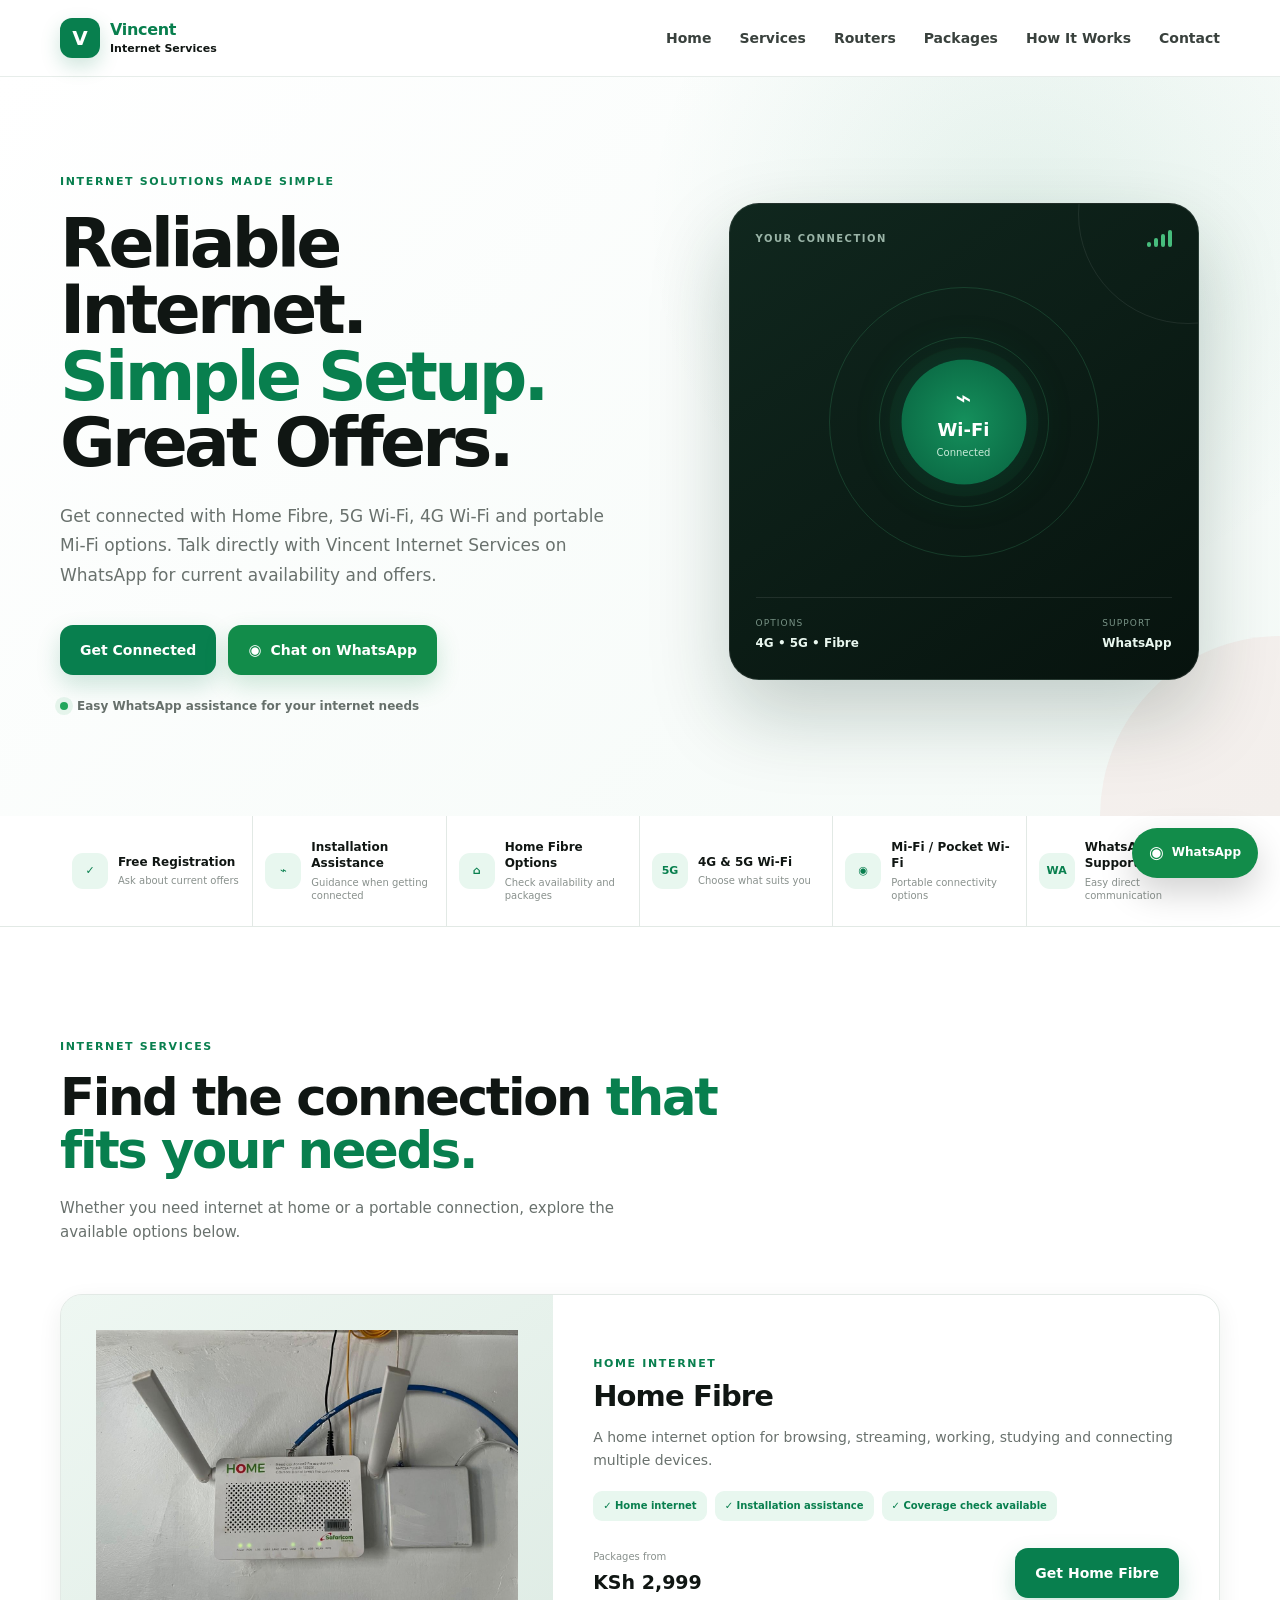
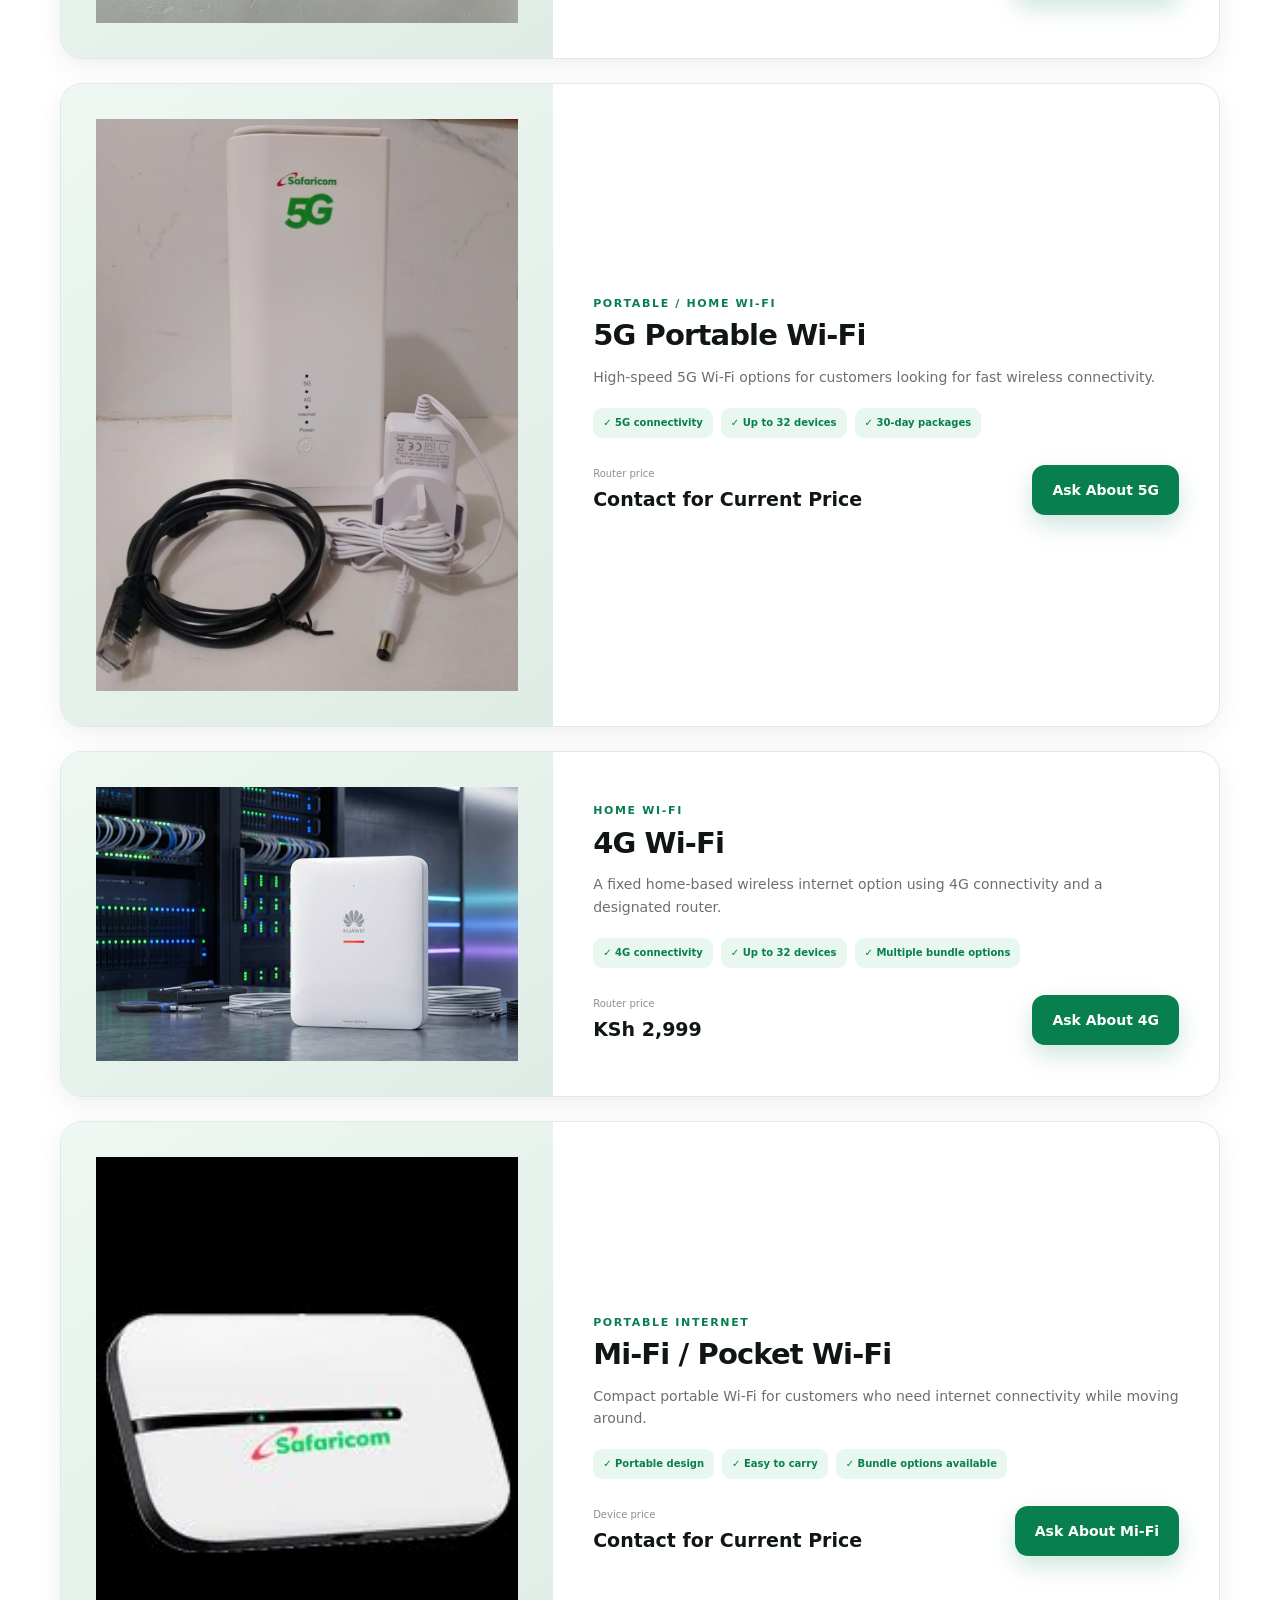
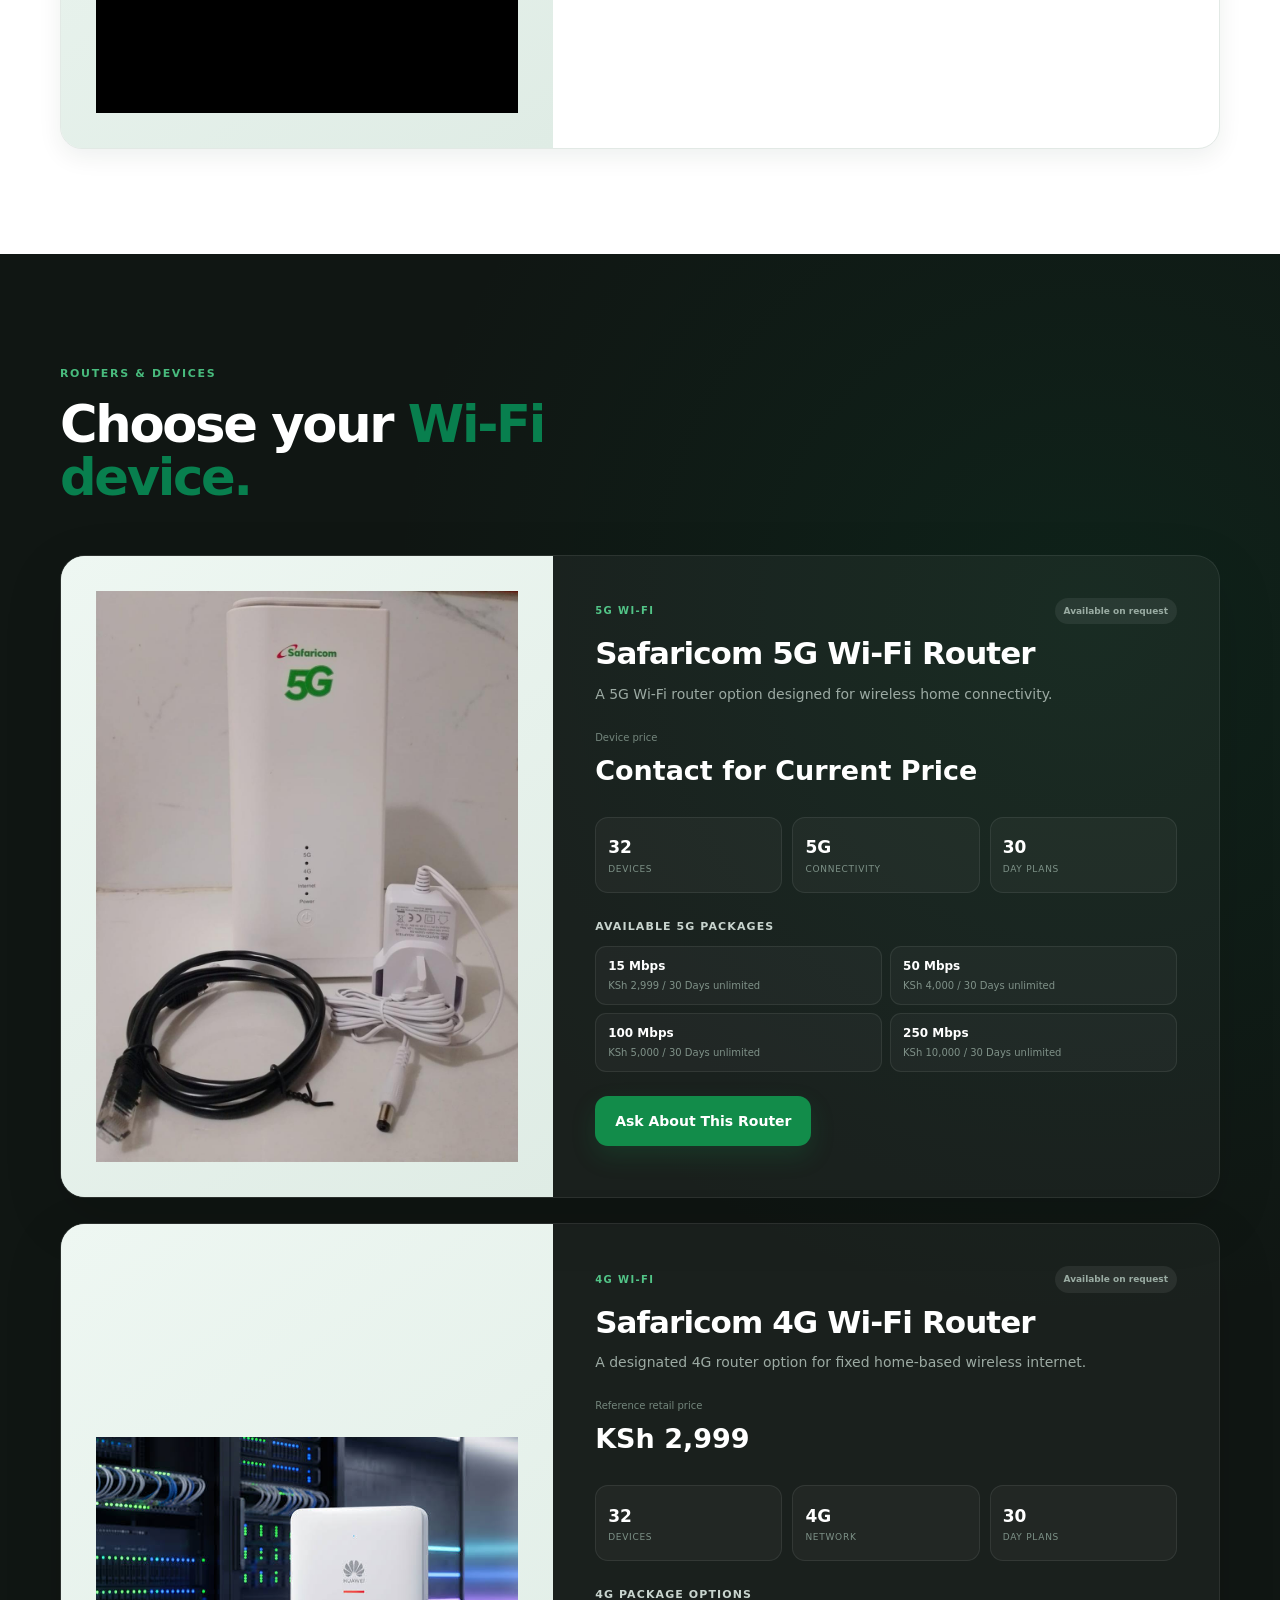
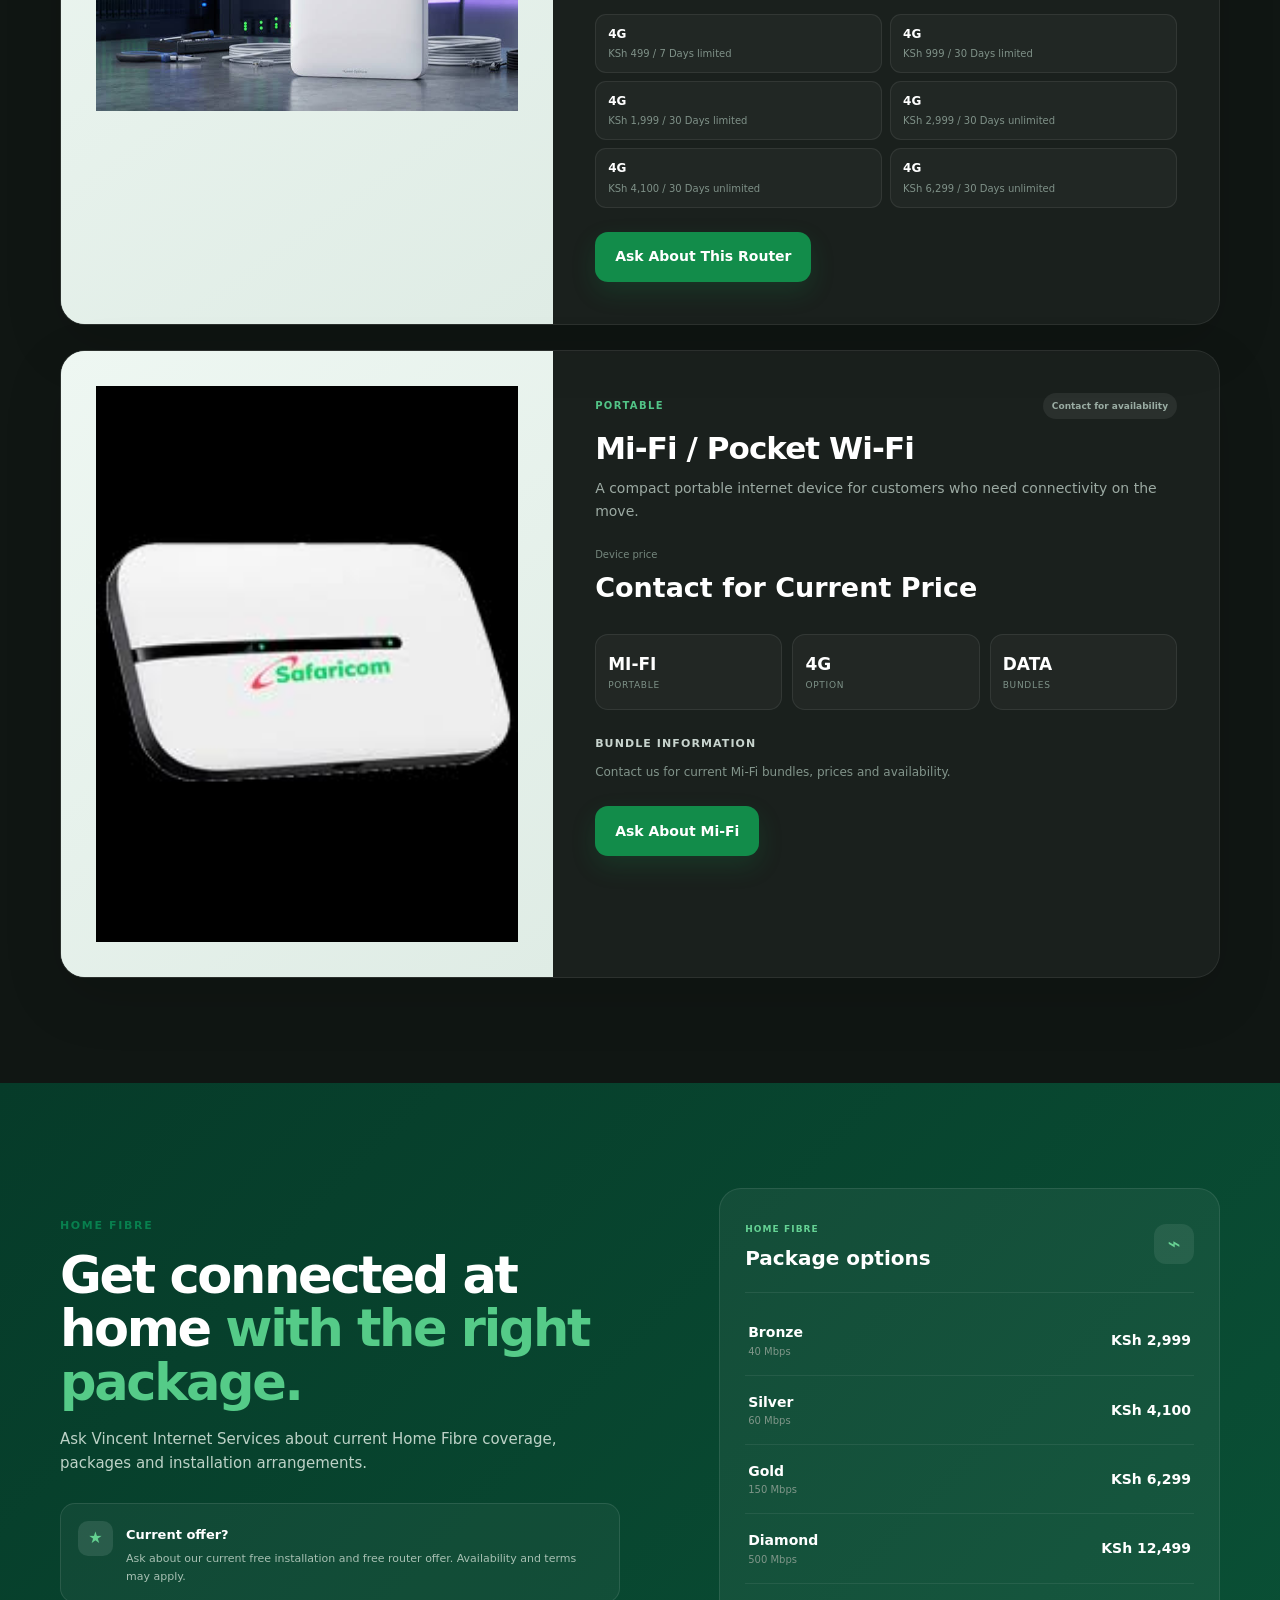
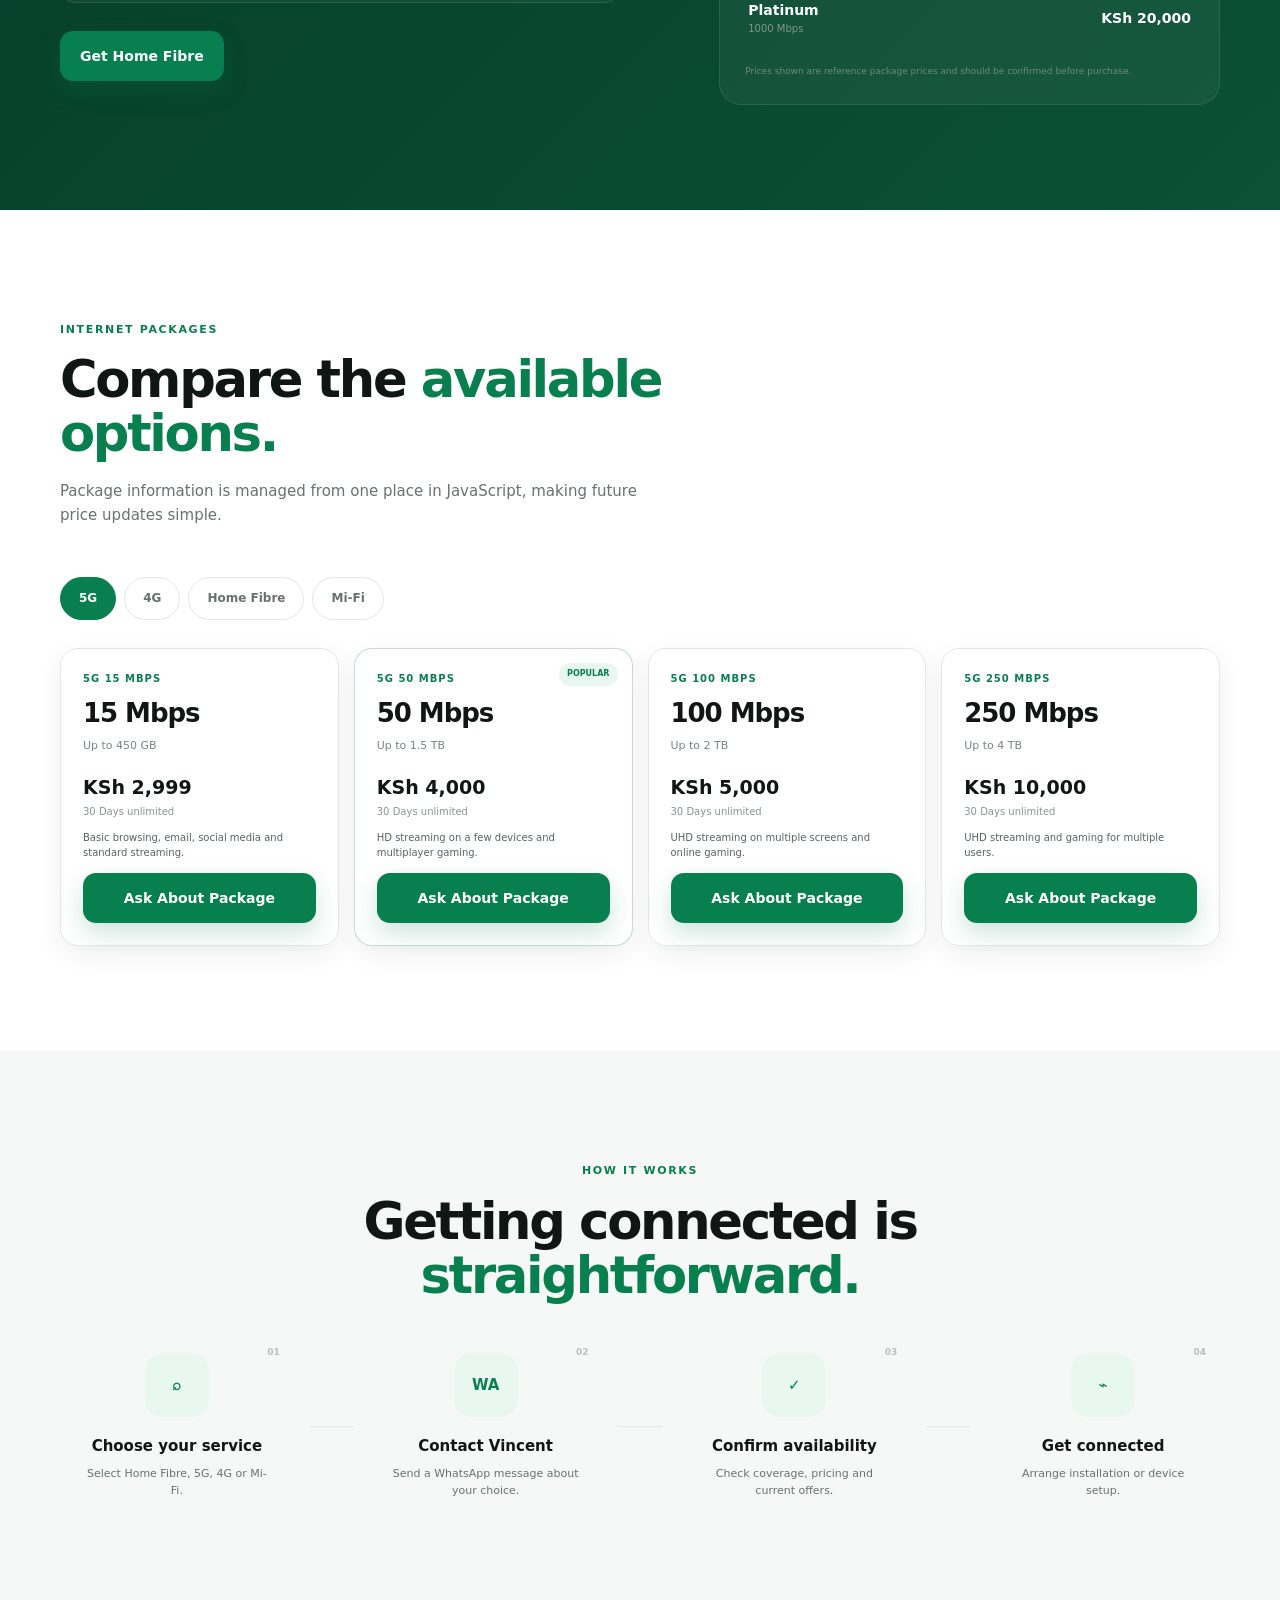
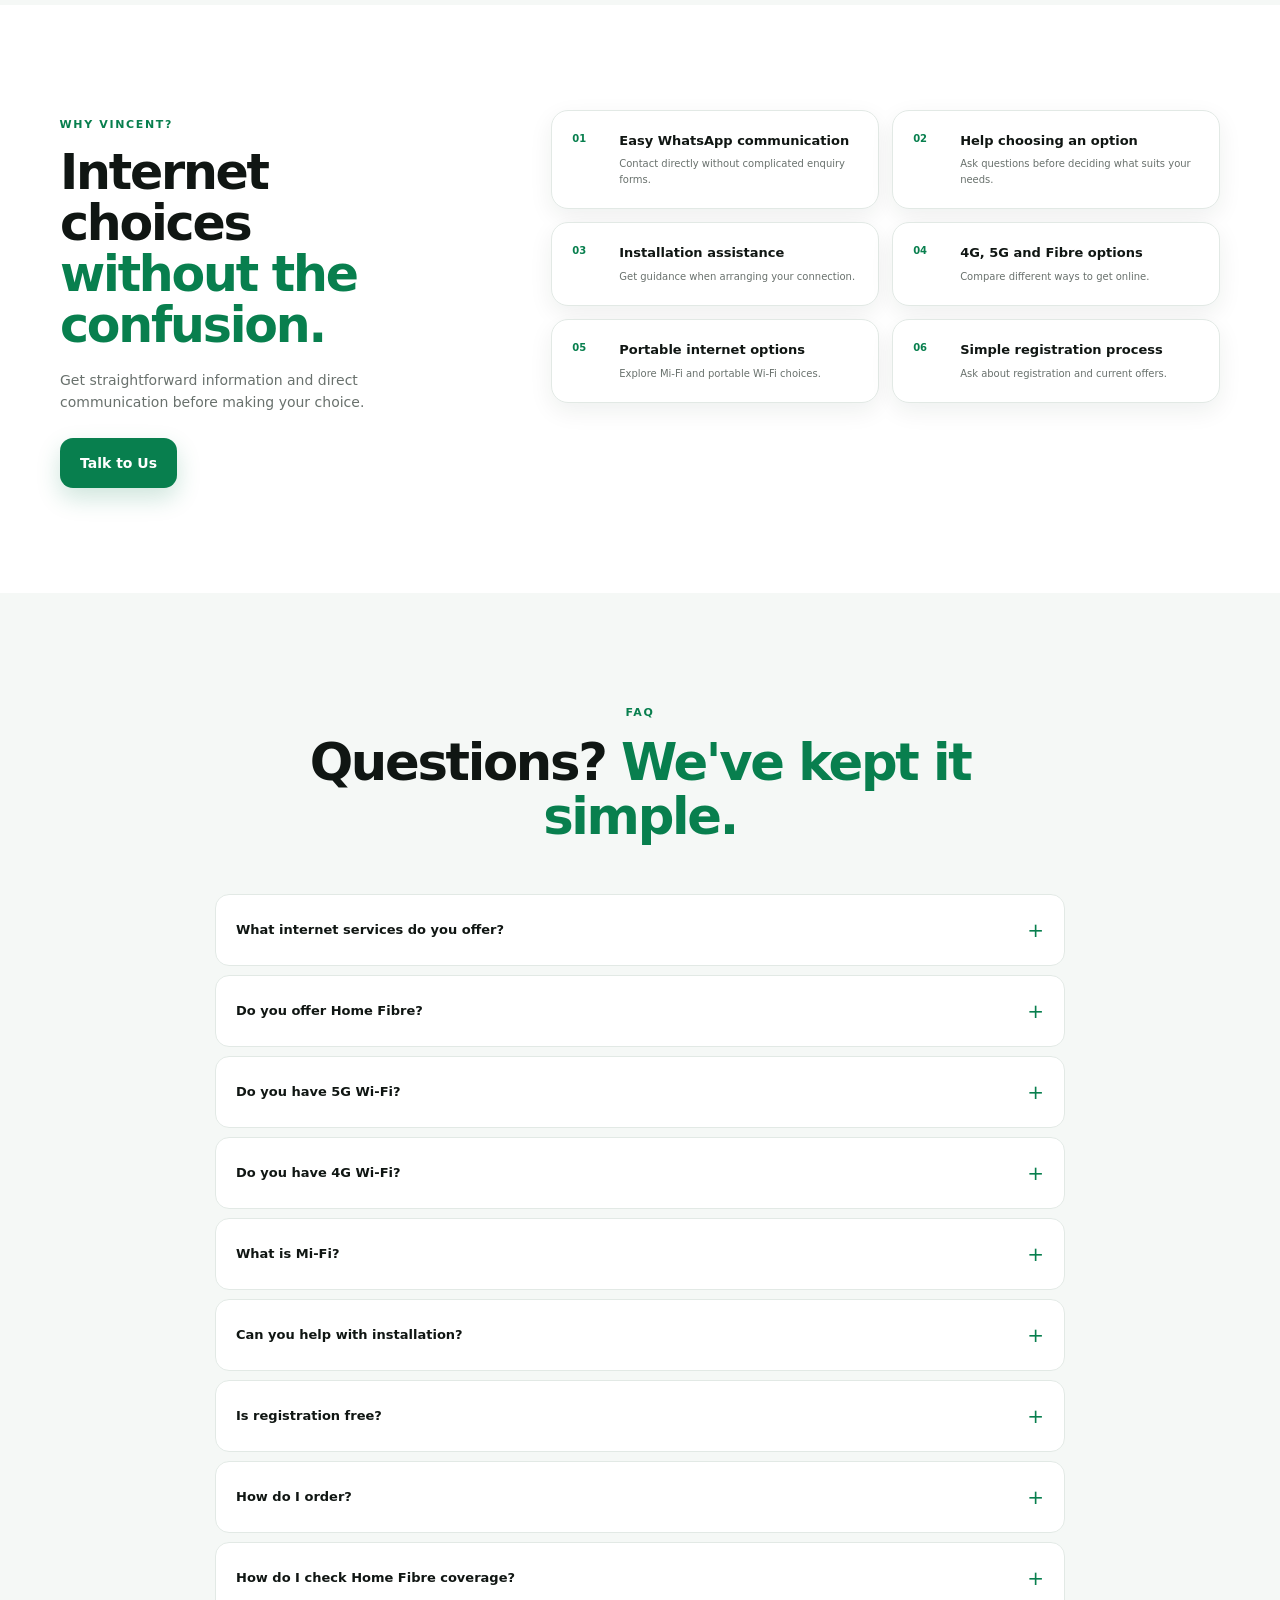
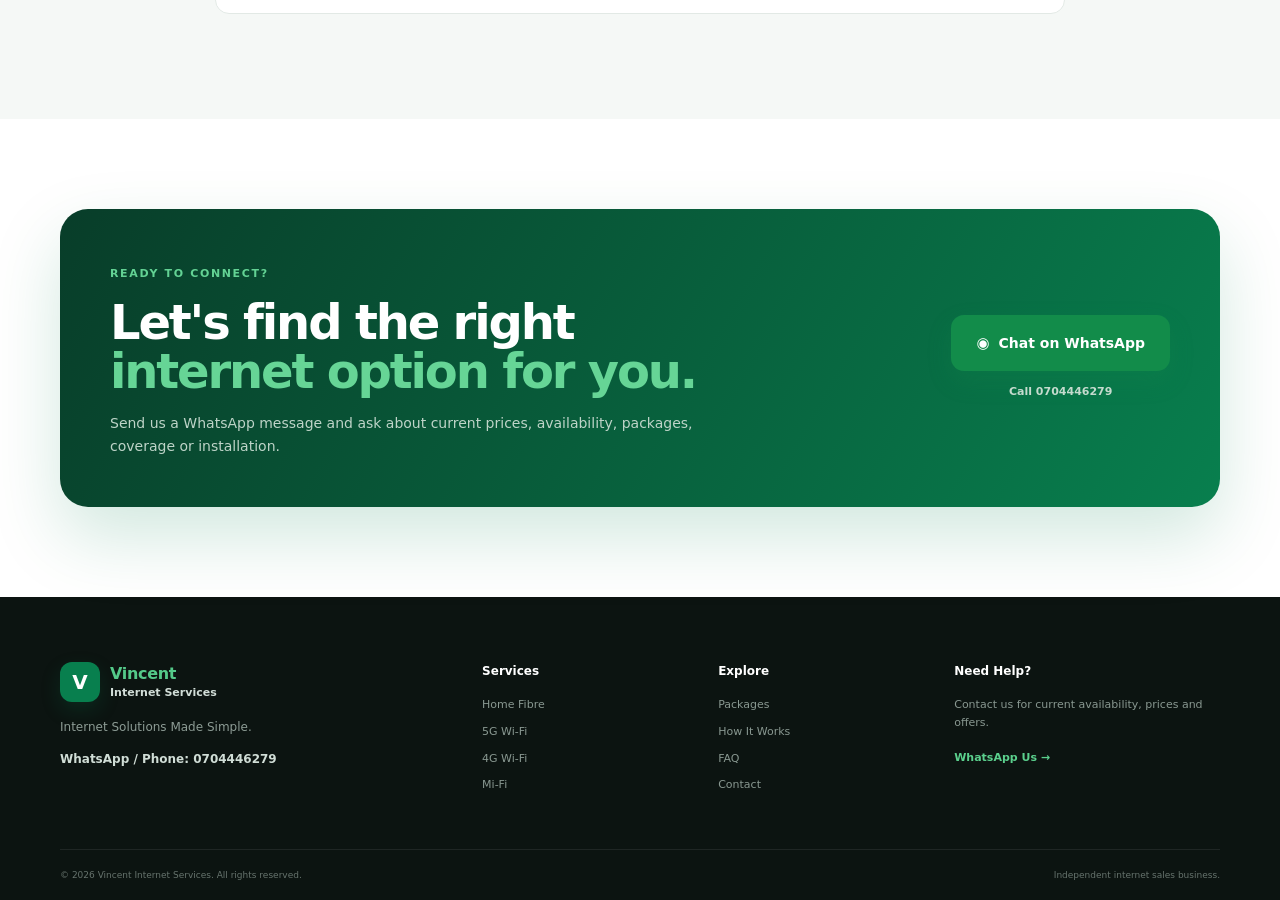
<file: index.html>
<!DOCTYPE html>
<html lang="en">
<head>
    <meta charset="UTF-8">

    <meta
        name="viewport"
        content="width=device-width, initial-scale=1.0"
    >

    <meta
        name="description"
        content="Vincent Internet Services provides Home Fibre, 4G Wi-Fi, 5G Wi-Fi and Mi-Fi internet solutions with convenient WhatsApp support."
    >

    <meta
        name="theme-color"
        content="#087f4e"
    >

    <meta
        property="og:title"
        content="Vincent Internet Services | Home Fibre, 4G & 5G Wi-Fi Kenya"
    >

    <meta
        property="og:description"
        content="Explore Home Fibre, 4G Wi-Fi, 5G Wi-Fi and Mi-Fi options from Vincent Internet Services."
    >

    <meta
        property="og:type"
        content="website"
    >

    <!-- Replace this placeholder when the website has its own public image URL -->
    <meta
        property="og:image"
        content="images/social-preview.jpg"
    >

    <title>
        Vincent Internet Services | Home Fibre, 4G & 5G Wi-Fi Kenya
    </title>

    <link rel="stylesheet" href="style.css">
</head>

<body>

    <!-- =========================
         HEADER
    ========================== -->
    <header class="site-header" id="home">

        <div class="container nav-container">

            <a href="#home" class="brand" aria-label="Vincent Internet Services home">
                <span class="brand-mark">V</span>

                <span class="brand-text">
                    <strong>Vincent</strong>
                    <small>Internet Services</small>
                </span>
            </a>

            <button
                class="menu-toggle"
                id="menuToggle"
                type="button"
                aria-label="Open navigation menu"
                aria-expanded="false"
                aria-controls="mainNavigation"
            >
                <span></span>
                <span></span>
                <span></span>
            </button>

            <nav
                class="main-navigation"
                id="mainNavigation"
                aria-label="Main navigation"
            >
                <a href="#home">Home</a>
                <a href="#services">Services</a>
                <a href="#routers">Routers</a>
                <a href="#packages">Packages</a>
                <a href="#how-it-works">How It Works</a>
                <a href="#contact">Contact</a>
            </nav>

        </div>

    </header>


    <main>

        <!-- =========================
             HERO
        ========================== -->
        <section class="hero">

            <div class="container hero-grid">

                <div class="hero-content reveal">

                    <div class="eyebrow">
                        INTERNET SOLUTIONS MADE SIMPLE
                    </div>

                    <h1>
                        Reliable Internet.
                        <span>Simple Setup.</span>
                        Great Offers.
                    </h1>

                    <p class="hero-description">
                        Get connected with Home Fibre, 5G Wi-Fi,
                        4G Wi-Fi and portable Mi-Fi options.
                        Talk directly with Vincent Internet Services
                        on WhatsApp for current availability and offers.
                    </p>

                    <div class="hero-actions">

                        <a
                            href="#services"
                            class="btn btn-primary"
                        >
                            Get Connected
                        </a>

                        <a
                            href="#"
                            class="btn btn-whatsapp js-whatsapp"
                            data-message="Hello Vincent Internet Services, I would like to know more about your internet services."
                        >
                            <span class="wa-icon">◉</span>
                            Chat on WhatsApp
                        </a>

                    </div>

                    <div class="hero-note">
                        <span class="status-dot"></span>
                        Easy WhatsApp assistance for your internet needs
                    </div>

                </div>


                <div class="hero-visual reveal">

                    <div class="hero-card">

                        <div class="hero-card-top">
                            <span>YOUR CONNECTION</span>

                            <span class="signal-bars">
                                <i></i>
                                <i></i>
                                <i></i>
                                <i></i>
                            </span>
                        </div>

                        <div class="connection-orbit">

                            <div class="orbit orbit-one"></div>
                            <div class="orbit orbit-two"></div>

                            <div class="connection-core">
                                <span class="core-icon">⌁</span>
                                <strong>Wi-Fi</strong>
                                <small>Connected</small>
                            </div>

                        </div>

                        <div class="hero-card-bottom">

                            <div>
                                <small>OPTIONS</small>
                                <strong>4G • 5G • Fibre</strong>
                            </div>

                            <div>
                                <small>SUPPORT</small>
                                <strong>WhatsApp</strong>
                            </div>

                        </div>

                    </div>

                </div>

            </div>

        </section>


        <!-- =========================
             QUICK BENEFITS
        ========================== -->
        <section class="benefits">

            <div class="container benefits-grid">

                <div class="benefit-item reveal">
                    <span class="benefit-icon">✓</span>
                    <div>
                        <strong>Free Registration</strong>
                        <span>Ask about current offers</span>
                    </div>
                </div>

                <div class="benefit-item reveal">
                    <span class="benefit-icon">⌁</span>
                    <div>
                        <strong>Installation Assistance</strong>
                        <span>Guidance when getting connected</span>
                    </div>
                </div>

                <div class="benefit-item reveal">
                    <span class="benefit-icon">⌂</span>
                    <div>
                        <strong>Home Fibre Options</strong>
                        <span>Check availability and packages</span>
                    </div>
                </div>

                <div class="benefit-item reveal">
                    <span class="benefit-icon">5G</span>
                    <div>
                        <strong>4G & 5G Wi-Fi</strong>
                        <span>Choose what suits you</span>
                    </div>
                </div>

                <div class="benefit-item reveal">
                    <span class="benefit-icon">◉</span>
                    <div>
                        <strong>Mi-Fi / Pocket Wi-Fi</strong>
                        <span>Portable connectivity options</span>
                    </div>
                </div>

                <div class="benefit-item reveal">
                    <span class="benefit-icon">WA</span>
                    <div>
                        <strong>WhatsApp Support</strong>
                        <span>Easy direct communication</span>
                    </div>
                </div>

            </div>

        </section>


        <!-- =========================
             SERVICES
        ========================== -->
        <section class="section" id="services">

            <div class="container">

                <div class="section-heading reveal">

                    <span class="section-label">
                        INTERNET SERVICES
                    </span>

                    <h2>
                        Find the connection
                        <span>that fits your needs.</span>
                    </h2>

                    <p>
                        Whether you need internet at home or a portable
                        connection, explore the available options below.
                    </p>

                </div>


                <div class="service-list">

                    <!-- HOME FIBRE -->
                    <article class="service-card reveal">

                        <div class="service-image">

                            <img
                                src="images/home-fibre.jpg"
                                alt="Home Fibre internet service"
                                loading="lazy"
                                class="product-image"
                            >

                            <div class="image-fallback">
                                <span>HOME</span>
                                <strong>FIBRE</strong>
                            </div>

                        </div>

                        <div class="service-content">

                            <span class="card-label">
                                HOME INTERNET
                            </span>

                            <h3>Home Fibre</h3>

                            <p>
                                A home internet option for browsing,
                                streaming, working, studying and connecting
                                multiple devices.
                            </p>

                            <div class="feature-list">
                                <span>✓ Home internet</span>
                                <span>✓ Installation assistance</span>
                                <span>✓ Coverage check available</span>
                            </div>

                            <div class="service-bottom">

                                <div class="price-text">
                                    <small>Packages from</small>
                                    <strong>KSh 2,999</strong>
                                </div>

                                <a
                                    href="#"
                                    class="btn btn-primary js-whatsapp"
                                    data-message="Hello Vincent Internet Services, I would like to get Home Fibre. Please help me check coverage, available packages and installation."
                                >
                                    Get Home Fibre
                                </a>

                            </div>

                        </div>

                    </article>


                    <!-- 5G -->
                    <article class="service-card reveal">

                        <div class="service-image">

                            <img
                                src="images/5g-router.jpg"
                                alt="5G Wi-Fi router"
                                loading="lazy"
                                class="product-image"
                            >

                            <div class="image-fallback">
                                <span>5G</span>
                                <strong>WI-FI</strong>
                            </div>

                        </div>

                        <div class="service-content">

                            <span class="card-label">
                                PORTABLE / HOME WI-FI
                            </span>

                            <h3>5G Portable Wi-Fi</h3>

                            <p>
                                High-speed 5G Wi-Fi options for customers
                                looking for fast wireless connectivity.
                            </p>

                            <div class="feature-list">
                                <span>✓ 5G connectivity</span>
                                <span>✓ Up to 32 devices</span>
                                <span>✓ 30-day packages</span>
                            </div>

                            <div class="service-bottom">

                                <div class="price-text">
                                    <small>Router price</small>
                                    <strong data-product-price="router-5g">
                                        Contact
                                    </strong>
                                </div>

                                <a
                                    href="#"
                                    class="btn btn-primary js-whatsapp"
                                    data-message="Hello Vincent Internet Services, I am interested in the 5G Portable Wi-Fi Router. Please send me the current price, available packages and installation/setup information."
                                >
                                    Ask About 5G
                                </a>

                            </div>

                        </div>

                    </article>


                    <!-- 4G -->
                    <article class="service-card reveal">

                        <div class="service-image">

                            <img
                                src="images/4g-router.jpg"
                                alt="4G Wi-Fi router"
                                loading="lazy"
                                class="product-image"
                            >

                            <div class="image-fallback">
                                <span>4G</span>
                                <strong>WI-FI</strong>
                            </div>

                        </div>

                        <div class="service-content">

                            <span class="card-label">
                                HOME WI-FI
                            </span>

                            <h3>4G Wi-Fi</h3>

                            <p>
                                A fixed home-based wireless internet option
                                using 4G connectivity and a designated router.
                            </p>

                            <div class="feature-list">
                                <span>✓ 4G connectivity</span>
                                <span>✓ Up to 32 devices</span>
                                <span>✓ Multiple bundle options</span>
                            </div>

                            <div class="service-bottom">

                                <div class="price-text">
                                    <small>Router price</small>
                                    <strong data-product-price="router-4g">
                                        KSh 2,999
                                    </strong>
                                </div>

                                <a
                                    href="#"
                                    class="btn btn-primary js-whatsapp"
                                    data-message="Hello Vincent Internet Services, I am interested in the 4G Wi-Fi Router. Please send me the current price and available internet packages."
                                >
                                    Ask About 4G
                                </a>

                            </div>

                        </div>

                    </article>


                    <!-- MIFI -->
                    <article class="service-card reveal">

                        <div class="service-image">

                            <img
                                src="images/mifi.jpg"
                                alt="Mi-Fi pocket Wi-Fi device"
                                loading="lazy"
                                class="product-image"
                            >

                            <div class="image-fallback">
                                <span>MI-FI</span>
                                <strong>POCKET</strong>
                            </div>

                        </div>

                        <div class="service-content">

                            <span class="card-label">
                                PORTABLE INTERNET
                            </span>

                            <h3>Mi-Fi / Pocket Wi-Fi</h3>

                            <p>
                                Compact portable Wi-Fi for customers who need
                                internet connectivity while moving around.
                            </p>

                            <div class="feature-list">
                                <span>✓ Portable design</span>
                                <span>✓ Easy to carry</span>
                                <span>✓ Bundle options available</span>
                            </div>

                            <div class="service-bottom">

                                <div class="price-text">
                                    <small>Device price</small>
                                    <strong data-product-price="mifi">
                                        Contact for Current Price
                                    </strong>
                                </div>

                                <a
                                    href="#"
                                    class="btn btn-primary js-whatsapp"
                                    data-message="Hello Vincent Internet Services, I am interested in a Mi-Fi / Pocket Wi-Fi. Please send me the current price and available bundles."
                                >
                                    Ask About Mi-Fi
                                </a>

                            </div>

                        </div>

                    </article>

                </div>

            </div>

        </section>


        <!-- =========================
             ROUTERS
        ========================== -->
        <section class="section section-dark" id="routers">

            <div class="container">

                <div class="section-heading light reveal">

                    <span class="section-label">
                        ROUTERS & DEVICES
                    </span>

                    <h2>
                        Choose your
                        <span>Wi-Fi device.</span>
                    </h2>

                </div>


                <div class="product-stack">

                    <!-- 5G ROUTER -->
                    <article class="product-card reveal">

                        <div class="product-photo">

                            <img
                                src="images/5g-router.jpg"
                                alt="Safaricom 5G Wi-Fi Router"
                                loading="lazy"
                                class="product-image"
                            >

                            <div class="image-fallback">
                                <span>5G</span>
                                <strong>ROUTER</strong>
                            </div>

                        </div>

                        <div class="product-details">

                            <div class="product-header">

                                <span class="product-tag">
                                    5G WI-FI
                                </span>

                                <span class="availability">
                                    Available on request
                                </span>

                            </div>

                            <h3>Safaricom 5G Wi-Fi Router</h3>

                            <p>
                                A 5G Wi-Fi router option designed for
                                wireless home connectivity.
                            </p>

                            <div class="product-price">

                                <small>Device price</small>

                                <strong data-product-price="router-5g">
                                    Contact for Current Price
                                </strong>

                            </div>

                            <div class="product-features">

                                <div>
                                    <span>32</span>
                                    <small>devices</small>
                                </div>

                                <div>
                                    <span>5G</span>
                                    <small>connectivity</small>
                                </div>

                                <div>
                                    <span>30</span>
                                    <small>day plans</small>
                                </div>

                            </div>

                            <div class="product-plans">

                                <h4>Available 5G packages</h4>

                                <div id="router5gPlans" class="mini-plans">
                                    <!-- Generated by JavaScript -->
                                </div>

                            </div>

                            <a
                                href="#"
                                class="btn btn-whatsapp js-whatsapp"
                                data-message="Hello Vincent Internet Services, I am interested in the 5G Portable Wi-Fi Router. Please send me the current price, available packages and installation/setup information."
                            >
                                Ask About This Router
                            </a>

                        </div>

                    </article>


                    <!-- 4G ROUTER -->
                    <article class="product-card reveal">

                        <div class="product-photo">

                            <img
                                src="images/4g-router.jpg"
                                alt="Safaricom 4G Wi-Fi Router"
                                loading="lazy"
                                class="product-image"
                            >

                            <div class="image-fallback">
                                <span>4G</span>
                                <strong>ROUTER</strong>
                            </div>

                        </div>

                        <div class="product-details">

                            <div class="product-header">

                                <span class="product-tag">
                                    4G WI-FI
                                </span>

                                <span class="availability">
                                    Available on request
                                </span>

                            </div>

                            <h3>Safaricom 4G Wi-Fi Router</h3>

                            <p>
                                A designated 4G router option for fixed
                                home-based wireless internet.
                            </p>

                            <div class="product-price">

                                <small>Reference retail price</small>

                                <strong data-product-price="router-4g">
                                    KSh 2,999
                                </strong>

                            </div>

                            <div class="product-features">

                                <div>
                                    <span>32</span>
                                    <small>devices</small>
                                </div>

                                <div>
                                    <span>4G</span>
                                    <small>network</small>
                                </div>

                                <div>
                                    <span>30</span>
                                    <small>day plans</small>
                                </div>

                            </div>

                            <div class="product-plans">

                                <h4>4G package options</h4>

                                <div id="router4gPlans" class="mini-plans">
                                    <!-- Generated by JavaScript -->
                                </div>

                            </div>

                            <a
                                href="#"
                                class="btn btn-whatsapp js-whatsapp"
                                data-message="Hello Vincent Internet Services, I am interested in the 4G Wi-Fi Router. Please send me the current price and available internet packages."
                            >
                                Ask About This Router
                            </a>

                        </div>

                    </article>


                    <!-- MIFI -->
                    <article class="product-card reveal">

                        <div class="product-photo">

                            <img
                                src="images/mifi.jpg"
                                alt="Mi-Fi Pocket Wi-Fi device"
                                loading="lazy"
                                class="product-image"
                            >

                            <div class="image-fallback">
                                <span>MI-FI</span>
                                <strong>DEVICE</strong>
                            </div>

                        </div>

                        <div class="product-details">

                            <div class="product-header">

                                <span class="product-tag">
                                    PORTABLE
                                </span>

                                <span class="availability">
                                    Contact for availability
                                </span>

                            </div>

                            <h3>Mi-Fi / Pocket Wi-Fi</h3>

                            <p>
                                A compact portable internet device for
                                customers who need connectivity on the move.
                            </p>

                            <div class="product-price">

                                <small>Device price</small>

                                <strong data-product-price="mifi">
                                    Contact for Current Price
                                </strong>

                            </div>

                            <div class="product-features">

                                <div>
                                    <span>MI-FI</span>
                                    <small>portable</small>
                                </div>

                                <div>
                                    <span>4G</span>
                                    <small>option</small>
                                </div>

                                <div>
                                    <span>DATA</span>
                                    <small>bundles</small>
                                </div>

                            </div>

                            <div class="product-plans">

                                <h4>Bundle information</h4>

                                <p class="contact-price">
                                    Contact us for current Mi-Fi bundles,
                                    prices and availability.
                                </p>

                            </div>

                            <a
                                href="#"
                                class="btn btn-whatsapp js-whatsapp"
                                data-message="Hello Vincent Internet Services, I am interested in a Mi-Fi / Pocket Wi-Fi. Please send me the current price and available bundles."
                            >
                                Ask About Mi-Fi
                            </a>

                        </div>

                    </article>

                </div>

            </div>

        </section>


        <!-- =========================
             HOME FIBRE OFFER
        ========================== -->
        <section class="fibre-offer">

            <div class="container fibre-grid">

                <div class="fibre-copy reveal">

                    <span class="section-label">
                        HOME FIBRE
                    </span>

                    <h2>
                        Get connected at home
                        <span>with the right package.</span>
                    </h2>

                    <p>
                        Ask Vincent Internet Services about current
                        Home Fibre coverage, packages and installation
                        arrangements.
                    </p>

                    <div class="offer-box">

                        <span class="offer-icon">★</span>

                        <div>
                            <strong>
                                Current offer?
                            </strong>

                            <p>
                                Ask about our current free installation
                                and free router offer. Availability and
                                terms may apply.
                            </p>
                        </div>

                    </div>

                    <a
                        href="#"
                        class="btn btn-primary js-whatsapp"
                        data-message="Hello Vincent Internet Services, I would like to get Home Fibre. Please help me check coverage, available packages and installation."
                    >
                        Get Home Fibre
                    </a>

                </div>


                <div class="fibre-card reveal">

                    <div class="fibre-card-header">

                        <div>
                            <small>HOME FIBRE</small>
                            <h3>Package options</h3>
                        </div>

                        <span class="wifi-symbol">⌁</span>

                    </div>

                    <div id="fibrePlans" class="fibre-plans">
                        <!-- Generated by JavaScript -->
                    </div>

                    <p class="small-disclaimer">
                        Prices shown are reference package prices and
                        should be confirmed before purchase.
                    </p>

                </div>

            </div>

        </section>


        <!-- =========================
             PACKAGES
        ========================== -->
        <section class="section" id="packages">

            <div class="container">

                <div class="section-heading reveal">

                    <span class="section-label">
                        INTERNET PACKAGES
                    </span>

                    <h2>
                        Compare the
                        <span>available options.</span>
                    </h2>

                    <p>
                        Package information is managed from one place
                        in JavaScript, making future price updates simple.
                    </p>

                </div>


                <div class="package-tabs reveal">

                    <button
                        type="button"
                        class="package-tab active"
                        data-package-tab="5g"
                    >
                        5G
                    </button>

                    <button
                        type="button"
                        class="package-tab"
                        data-package-tab="4g"
                    >
                        4G
                    </button>

                    <button
                        type="button"
                        class="package-tab"
                        data-package-tab="fibre"
                    >
                        Home Fibre
                    </button>

                    <button
                        type="button"
                        class="package-tab"
                        data-package-tab="mifi"
                    >
                        Mi-Fi
                    </button>

                </div>


                <div
                    id="packageContent"
                    class="package-grid reveal"
                >
                    <!-- Generated by JavaScript -->
                </div>

            </div>

        </section>


        <!-- =========================
             HOW IT WORKS
        ========================== -->
        <section class="section section-soft" id="how-it-works">

            <div class="container">

                <div class="section-heading centered reveal">

                    <span class="section-label">
                        HOW IT WORKS
                    </span>

                    <h2>
                        Getting connected is
                        <span>straightforward.</span>
                    </h2>

                </div>


                <div class="steps">

                    <div class="step reveal">

                        <span class="step-number">01</span>

                        <div class="step-icon">⌕</div>

                        <h3>Choose your service</h3>

                        <p>
                            Select Home Fibre, 5G, 4G or Mi-Fi.
                        </p>

                    </div>


                    <div class="step-line"></div>


                    <div class="step reveal">

                        <span class="step-number">02</span>

                        <div class="step-icon">WA</div>

                        <h3>Contact Vincent</h3>

                        <p>
                            Send a WhatsApp message about your choice.
                        </p>

                    </div>


                    <div class="step-line"></div>


                    <div class="step reveal">

                        <span class="step-number">03</span>

                        <div class="step-icon">✓</div>

                        <h3>Confirm availability</h3>

                        <p>
                            Check coverage, pricing and current offers.
                        </p>

                    </div>


                    <div class="step-line"></div>


                    <div class="step reveal">

                        <span class="step-number">04</span>

                        <div class="step-icon">⌁</div>

                        <h3>Get connected</h3>

                        <p>
                            Arrange installation or device setup.
                        </p>

                    </div>

                </div>

            </div>

        </section>


        <!-- =========================
             WHY CHOOSE US
        ========================== -->
        <section class="section">

            <div class="container why-grid">

                <div class="why-intro reveal">

                    <span class="section-label">
                        WHY VINCENT?
                    </span>

                    <h2>
                        Internet choices
                        <span>without the confusion.</span>
                    </h2>

                    <p>
                        Get straightforward information and direct
                        communication before making your choice.
                    </p>

                    <a
                        href="#"
                        class="btn btn-primary js-whatsapp"
                        data-message="Hello Vincent Internet Services, I would like to know more about your internet services."
                    >
                        Talk to Us
                    </a>

                </div>


                <div class="why-list">

                    <div class="why-item reveal">
                        <span>01</span>
                        <div>
                            <h3>Easy WhatsApp communication</h3>
                            <p>
                                Contact directly without complicated
                                enquiry forms.
                            </p>
                        </div>
                    </div>

                    <div class="why-item reveal">
                        <span>02</span>
                        <div>
                            <h3>Help choosing an option</h3>
                            <p>
                                Ask questions before deciding what suits
                                your needs.
                            </p>
                        </div>
                    </div>

                    <div class="why-item reveal">
                        <span>03</span>
                        <div>
                            <h3>Installation assistance</h3>
                            <p>
                                Get guidance when arranging your connection.
                            </p>
                        </div>
                    </div>

                    <div class="why-item reveal">
                        <span>04</span>
                        <div>
                            <h3>4G, 5G and Fibre options</h3>
                            <p>
                                Compare different ways to get online.
                            </p>
                        </div>
                    </div>

                    <div class="why-item reveal">
                        <span>05</span>
                        <div>
                            <h3>Portable internet options</h3>
                            <p>
                                Explore Mi-Fi and portable Wi-Fi choices.
                            </p>
                        </div>
                    </div>

                    <div class="why-item reveal">
                        <span>06</span>
                        <div>
                            <h3>Simple registration process</h3>
                            <p>
                                Ask about registration and current offers.
                            </p>
                        </div>
                    </div>

                </div>

            </div>

        </section>


        <!-- =========================
             FAQ
        ========================== -->
        <section class="section section-soft" id="faq">

            <div class="container faq-container">

                <div class="section-heading centered reveal">

                    <span class="section-label">
                        FAQ
                    </span>

                    <h2>
                        Questions?
                        <span>We've kept it simple.</span>
                    </h2>

                </div>


                <div class="faq-list">

                    <article class="faq-item reveal">

                        <button
                            type="button"
                            class="faq-question"
                            aria-expanded="false"
                        >
                            <span>What internet services do you offer?</span>
                            <span class="faq-plus">+</span>
                        </button>

                        <div class="faq-answer">
                            <p>
                                We offer Home Fibre, 5G Wi-Fi, 4G Wi-Fi
                                and Mi-Fi / Pocket Wi-Fi options.
                            </p>
                        </div>

                    </article>


                    <article class="faq-item reveal">

                        <button
                            type="button"
                            class="faq-question"
                            aria-expanded="false"
                        >
                            <span>Do you offer Home Fibre?</span>
                            <span class="faq-plus">+</span>
                        </button>

                        <div class="faq-answer">
                            <p>
                                Yes. Contact us to check coverage,
                                available packages and installation options.
                            </p>
                        </div>

                    </article>


                    <article class="faq-item reveal">

                        <button
                            type="button"
                            class="faq-question"
                            aria-expanded="false"
                        >
                            <span>Do you have 5G Wi-Fi?</span>
                            <span class="faq-plus">+</span>
                        </button>

                        <div class="faq-answer">
                            <p>
                                5G Wi-Fi options are available subject
                                to current stock and service availability.
                            </p>
                        </div>

                    </article>


                    <article class="faq-item reveal">

                        <button
                            type="button"
                            class="faq-question"
                            aria-expanded="false"
                        >
                            <span>Do you have 4G Wi-Fi?</span>
                            <span class="faq-plus">+</span>
                        </button>

                        <div class="faq-answer">
                            <p>
                                Yes. Contact us for the current router
                                price and available 4G packages.
                            </p>
                        </div>

                    </article>


                    <article class="faq-item reveal">

                        <button
                            type="button"
                            class="faq-question"
                            aria-expanded="false"
                        >
                            <span>What is Mi-Fi?</span>
                            <span class="faq-plus">+</span>
                        </button>

                        <div class="faq-answer">
                            <p>
                                Mi-Fi is a compact portable Wi-Fi device
                                that provides internet connectivity while
                                you are on the move.
                            </p>
                        </div>

                    </article>


                    <article class="faq-item reveal">

                        <button
                            type="button"
                            class="faq-question"
                            aria-expanded="false"
                        >
                            <span>Can you help with installation?</span>
                            <span class="faq-plus">+</span>
                        </button>

                        <div class="faq-answer">
                            <p>
                                Yes. Contact us on WhatsApp to discuss
                                installation assistance and arrangements.
                            </p>
                        </div>

                    </article>


                    <article class="faq-item reveal">

                        <button
                            type="button"
                            class="faq-question"
                            aria-expanded="false"
                        >
                            <span>Is registration free?</span>
                            <span class="faq-plus">+</span>
                        </button>

                        <div class="faq-answer">
                            <p>
                                Free registration may apply to relevant
                                offers. Contact us to confirm the current
                                terms.
                            </p>
                        </div>

                    </article>


                    <article class="faq-item reveal">

                        <button
                            type="button"
                            class="faq-question"
                            aria-expanded="false"
                        >
                            <span>How do I order?</span>
                            <span class="faq-plus">+</span>
                        </button>

                        <div class="faq-answer">
                            <p>
                                Click any WhatsApp button on the page and
                                send the pre-written message. We will guide
                                you from there.
                            </p>
                        </div>

                    </article>


                    <article class="faq-item reveal">

                        <button
                            type="button"
                            class="faq-question"
                            aria-expanded="false"
                        >
                            <span>How do I check Home Fibre coverage?</span>
                            <span class="faq-plus">+</span>
                        </button>

                        <div class="faq-answer">
                            <p>
                                Contact us on WhatsApp with your location
                                and we will help you check the available
                                coverage and options.
                            </p>
                        </div>

                    </article>

                </div>

            </div>

        </section>


        <!-- =========================
             CONTACT CTA
        ========================== -->
        <section class="contact-section" id="contact">

            <div class="container">

                <div class="contact-card reveal">

                    <div class="contact-content">

                        <span class="section-label">
                            READY TO CONNECT?
                        </span>

                        <h2>
                            Let's find the right
                            <span>internet option for you.</span>
                        </h2>

                        <p>
                            Send us a WhatsApp message and ask about
                            current prices, availability, packages,
                            coverage or installation.
                        </p>

                    </div>


                    <div class="contact-action">

                        <a
                            href="#"
                            class="btn btn-whatsapp btn-large js-whatsapp"
                            data-message="Hello Vincent Internet Services, I would like to know more about your internet services."
                        >
                            <span class="wa-icon">◉</span>
                            Chat on WhatsApp
                        </a>

                        <a
                            href="tel:0704446279"
                            class="phone-link"
                        >
                            Call 0704446279
                        </a>

                    </div>

                </div>

            </div>

        </section>

    </main>


    <!-- =========================
         FOOTER
    ========================== -->
    <footer class="site-footer">

        <div class="container footer-grid">

            <div class="footer-brand">

                <a href="#home" class="brand footer-logo">

                    <span class="brand-mark">V</span>

                    <span class="brand-text">
                        <strong>Vincent</strong>
                        <small>Internet Services</small>
                    </span>

                </a>

                <p>
                    Internet Solutions Made Simple.
                </p>

                <a
                    href="tel:0704446279"
                    class="footer-phone"
                >
                    WhatsApp / Phone: 0704446279
                </a>

            </div>


            <div class="footer-column">

                <h3>Services</h3>

                <a href="#services">Home Fibre</a>
                <a href="#routers">5G Wi-Fi</a>
                <a href="#routers">4G Wi-Fi</a>
                <a href="#routers">Mi-Fi</a>

            </div>


            <div class="footer-column">

                <h3>Explore</h3>

                <a href="#packages">Packages</a>
                <a href="#how-it-works">How It Works</a>
                <a href="#faq">FAQ</a>
                <a href="#contact">Contact</a>

            </div>


            <div class="footer-column footer-note">

                <h3>Need Help?</h3>

                <p>
                    Contact us for current availability,
                    prices and offers.
                </p>

                <a
                    href="#"
                    class="footer-wa js-whatsapp"
                    data-message="Hello Vincent Internet Services, I would like to know more about your internet services."
                >
                    WhatsApp Us →
                </a>

            </div>

        </div>


        <div class="container footer-bottom">

            <p>
                © <span id="currentYear"></span>
                Vincent Internet Services. All rights reserved.
            </p>

            <p>
                Independent internet sales business.
            </p>

        </div>

    </footer>


    <!-- =========================
         FLOATING WHATSAPP
    ========================== -->
    <a
        href="#"
        class="floating-whatsapp js-whatsapp"
        data-message="Hello Vincent Internet Services, I would like to know more about your internet services."
        aria-label="Chat with Vincent Internet Services on WhatsApp"
    >
        <span class="floating-wa-icon">◉</span>
        <span class="floating-wa-text">WhatsApp</span>
    </a>


    <script src="script.js"></script>

</body>
</html>
</file>
<file: style.css>
/* =========================================================
   VINCENT INTERNET SERVICES
   Main stylesheet
========================================================= */


/* =========================================================
   1. RESET
========================================================= */

*,
*::before,
*::after {
    box-sizing: border-box;
    margin: 0;
    padding: 0;
}

html {
    scroll-behavior: smooth;
    scroll-padding-top: 90px;
}

body {
    font-family:
        Inter,
        ui-sans-serif,
        system-ui,
        -apple-system,
        BlinkMacSystemFont,
        "Segoe UI",
        sans-serif;

    color: #171b19;
    background: #ffffff;
    line-height: 1.6;
    overflow-x: hidden;
}

img {
    max-width: 100%;
}

a {
    color: inherit;
    text-decoration: none;
}

button,
a {
    -webkit-tap-highlight-color: transparent;
}

button {
    font: inherit;
}

.container {
    width: min(1160px, calc(100% - 40px));
    margin-inline: auto;
}


/* =========================================================
   2. VARIABLES
========================================================= */

:root {
    --green: #087f4e;
    --green-dark: #045b38;
    --green-deep: #063b29;
    --green-light: #e8f7ef;

    --red: #d93636;

    --dark: #101613;
    --dark-soft: #17201c;

    --text: #171b19;
    --muted: #69716d;

    --white: #ffffff;
    --soft: #f5f8f6;
    --border: #e2e9e5;

    --shadow:
        0 18px 50px rgba(14, 38, 27, 0.08);

    --shadow-small:
        0 8px 25px rgba(14, 38, 27, 0.07);

    --radius: 22px;
    --radius-small: 14px;

    --transition:
        220ms ease;
}


/* =========================================================
   3. ACCESSIBILITY
========================================================= */

:focus-visible {
    outline: 3px solid rgba(8, 127, 78, 0.35);
    outline-offset: 4px;
}

::selection {
    background: var(--green);
    color: white;
}


/* =========================================================
   4. HEADER
========================================================= */

.site-header {
    position: sticky;
    top: 0;
    z-index: 1000;

    background: rgba(255, 255, 255, 0.94);

    backdrop-filter: blur(18px);
    -webkit-backdrop-filter: blur(18px);

    border-bottom: 1px solid rgba(226, 233, 229, 0.8);
}

.nav-container {
    min-height: 76px;

    display: flex;
    align-items: center;
    justify-content: space-between;

    gap: 30px;
}

.brand {
    display: inline-flex;
    align-items: center;
    gap: 10px;

    flex-shrink: 0;
}

.brand-mark {
    width: 40px;
    height: 40px;

    display: grid;
    place-items: center;

    background: var(--green);
    color: white;

    border-radius: 12px;

    font-size: 20px;
    font-weight: 900;

    box-shadow:
        0 8px 20px rgba(8, 127, 78, 0.2);
}

.brand-text {
    display: flex;
    flex-direction: column;
    line-height: 1.05;
}

.brand-text strong {
    color: var(--green);
    font-size: 16px;
    letter-spacing: -0.02em;
}

.brand-text small {
    color: var(--dark);
    font-size: 11px;
    font-weight: 600;
    margin-top: 4px;
}

.main-navigation {
    display: flex;
    align-items: center;
    gap: 28px;
}

.main-navigation a {
    color: #39413d;
    font-size: 14px;
    font-weight: 650;

    transition: color var(--transition);
}

.main-navigation a:hover {
    color: var(--green);
}

.menu-toggle {
    display: none;

    width: 44px;
    height: 44px;

    border: 1px solid var(--border);
    background: white;

    border-radius: 12px;

    cursor: pointer;
}

.menu-toggle span {
    display: block;

    width: 20px;
    height: 2px;

    margin: 4px auto;

    background: var(--dark);

    transition:
        transform var(--transition),
        opacity var(--transition);
}

.menu-toggle.active span:nth-child(1) {
    transform: translateY(6px) rotate(45deg);
}

.menu-toggle.active span:nth-child(2) {
    opacity: 0;
}

.menu-toggle.active span:nth-child(3) {
    transform: translateY(-6px) rotate(-45deg);
}


/* =========================================================
   5. HERO
========================================================= */

.hero {
    position: relative;
    overflow: hidden;

    background:
        radial-gradient(
            circle at 80% 20%,
            rgba(8, 127, 78, 0.09),
            transparent 32%
        ),
        linear-gradient(
            135deg,
            #ffffff 0%,
            #f4faf7 100%
        );

    padding: 90px 0 100px;
}

.hero::before {
    content: "";

    position: absolute;

    width: 360px;
    height: 360px;

    right: -180px;
    bottom: -180px;

    border-radius: 50%;

    background: rgba(217, 54, 54, 0.05);
}

.hero-grid {
    display: grid;
    grid-template-columns: 1.05fr 0.95fr;

    align-items: center;

    gap: 80px;
}

.eyebrow,
.section-label,
.card-label {
    display: inline-block;

    color: var(--green);

    font-size: 11px;
    font-weight: 850;

    letter-spacing: 0.15em;
    text-transform: uppercase;
}

.hero h1 {
    max-width: 700px;

    margin-top: 18px;

    color: var(--dark);

    font-size: clamp(42px, 5.3vw, 72px);
    line-height: 0.98;

    letter-spacing: -0.055em;
}

.hero h1 span {
    display: block;
    color: var(--green);
}

.hero-description {
    max-width: 590px;

    margin-top: 25px;

    color: var(--muted);

    font-size: 17px;
    line-height: 1.75;
}

.hero-actions {
    display: flex;
    flex-wrap: wrap;
    gap: 12px;

    margin-top: 34px;
}

.btn {
    min-height: 50px;

    display: inline-flex;
    align-items: center;
    justify-content: center;

    gap: 9px;

    padding: 0 20px;

    border: 0;
    border-radius: 13px;

    font-size: 14px;
    font-weight: 800;

    cursor: pointer;

    transition:
        transform var(--transition),
        box-shadow var(--transition),
        background var(--transition);
}

.btn:hover {
    transform: translateY(-2px);
}

.btn-primary {
    color: white;
    background: var(--green);

    box-shadow:
        0 10px 25px rgba(8, 127, 78, 0.2);
}

.btn-primary:hover {
    background: var(--green-dark);
    box-shadow:
        0 14px 30px rgba(8, 127, 78, 0.25);
}

.btn-whatsapp {
    color: white;
    background: #128c4a;

    box-shadow:
        0 10px 25px rgba(18, 140, 74, 0.2);
}

.btn-whatsapp:hover {
    background: #0d783e;
}

.wa-icon {
    font-size: 15px;
}

.hero-note {
    display: flex;
    align-items: center;

    gap: 9px;

    margin-top: 22px;

    color: #66706b;

    font-size: 12px;
    font-weight: 600;
}

.status-dot {
    width: 8px;
    height: 8px;

    border-radius: 50%;

    background: #21a65b;

    box-shadow:
        0 0 0 5px rgba(33, 166, 91, 0.1);
}


/* HERO VISUAL */

.hero-visual {
    display: flex;
    justify-content: center;
}

.hero-card {
    position: relative;

    width: min(100%, 470px);

    padding: 26px;

    overflow: hidden;

    border:
        1px solid rgba(255, 255, 255, 0.1);

    border-radius: 30px;

    background:
        linear-gradient(
            145deg,
            #10271e,
            #07130e
        );

    color: white;

    box-shadow:
        0 35px 80px rgba(7, 45, 30, 0.22);
}

.hero-card::after {
    content: "";

    position: absolute;

    width: 220px;
    height: 220px;

    right: -100px;
    top: -100px;

    border-radius: 50%;

    border:
        1px solid rgba(255, 255, 255, 0.08);
}

.hero-card-top,
.hero-card-bottom {
    display: flex;
    align-items: center;
    justify-content: space-between;
}

.hero-card-top {
    color: #9ab4a7;

    font-size: 10px;
    font-weight: 800;

    letter-spacing: 0.15em;
}

.signal-bars {
    display: flex;
    align-items: flex-end;
    gap: 3px;
}

.signal-bars i {
    display: block;

    width: 4px;

    background: #47bd7d;

    border-radius: 3px;
}

.signal-bars i:nth-child(1) {
    height: 5px;
}

.signal-bars i:nth-child(2) {
    height: 9px;
}

.signal-bars i:nth-child(3) {
    height: 13px;
}

.signal-bars i:nth-child(4) {
    height: 17px;
}

.connection-orbit {
    position: relative;

    width: 280px;
    height: 280px;

    margin: 35px auto;
}

.orbit {
    position: absolute;

    inset: 50% auto auto 50%;

    border: 1px solid rgba(71, 189, 125, 0.2);

    border-radius: 50%;

    transform: translate(-50%, -50%);
}

.orbit-one {
    width: 170px;
    height: 170px;
}

.orbit-two {
    width: 270px;
    height: 270px;
}

.connection-core {
    position: absolute;

    inset: 50% auto auto 50%;

    width: 125px;
    height: 125px;

    display: flex;
    flex-direction: column;
    align-items: center;
    justify-content: center;

    transform: translate(-50%, -50%);

    border-radius: 50%;

    background:
        radial-gradient(
            circle,
            #15905c,
            #08613f
        );

    box-shadow:
        0 0 0 12px rgba(22, 145, 91, 0.08),
        0 0 50px rgba(22, 145, 91, 0.2);
}

.core-icon {
    font-size: 27px;
    line-height: 1;
}

.connection-core strong {
    margin-top: 5px;
    font-size: 18px;
}

.connection-core small {
    color: #c8ead8;
    font-size: 10px;
}

.hero-card-bottom {
    border-top: 1px solid rgba(255, 255, 255, 0.09);
    padding-top: 18px;
}

.hero-card-bottom div {
    display: flex;
    flex-direction: column;
}

.hero-card-bottom small {
    color: #789386;
    font-size: 9px;
    letter-spacing: 0.12em;
}

.hero-card-bottom strong {
    margin-top: 3px;
    color: #e9f7ef;
    font-size: 12px;
}


/* =========================================================
   6. BENEFITS
========================================================= */

.benefits {
    border-bottom: 1px solid var(--border);
    background: white;
}

.benefits-grid {
    display: grid;

    grid-template-columns:
        repeat(6, 1fr);

    gap: 0;
}

.benefit-item {
    min-height: 110px;

    display: flex;
    align-items: center;

    gap: 10px;

    padding: 18px 12px;

    border-right: 1px solid var(--border);
}

.benefit-item:last-child {
    border-right: 0;
}

.benefit-icon {
    width: 36px;
    height: 36px;

    flex: 0 0 36px;

    display: grid;
    place-items: center;

    border-radius: 11px;

    background: var(--green-light);
    color: var(--green);

    font-size: 11px;
    font-weight: 900;
}

.benefit-item div {
    display: flex;
    flex-direction: column;
}

.benefit-item strong {
    color: var(--dark);
    font-size: 12px;
    line-height: 1.3;
}

.benefit-item span:not(.benefit-icon) {
    margin-top: 4px;

    color: #89918d;

    font-size: 10px;
    line-height: 1.3;
}


/* =========================================================
   7. SECTIONS
========================================================= */

.section {
    padding: 105px 0;
}

.section-soft {
    background: var(--soft);
}

.section-dark {
    background:
        radial-gradient(
            circle at 85% 15%,
            rgba(8, 127, 78, 0.12),
            transparent 30%
        ),
        var(--dark);
    color: white;
}

.section-heading {
    max-width: 680px;

    margin-bottom: 50px;
}

.section-heading.centered {
    margin-inline: auto;
    text-align: center;
}

.section-heading h2 {
    margin-top: 13px;

    color: var(--dark);

    font-size: clamp(34px, 4vw, 52px);
    line-height: 1.05;

    letter-spacing: -0.045em;
}

.section-heading h2 span {
    color: var(--green);
}

.section-heading p {
    max-width: 590px;

    margin-top: 18px;

    color: var(--muted);

    font-size: 15px;
}

.section-heading.centered p {
    margin-inline: auto;
}

.section-heading.light h2 {
    color: white;
}

.section-heading.light p {
    color: #9caea5;
}

.section-heading.light .section-label {
    color: #48bb7d;
}


/* =========================================================
   8. SERVICE CARDS
========================================================= */

.service-list {
    display: flex;
    flex-direction: column;

    gap: 24px;
}

.service-card {
    display: grid;

    grid-template-columns:
        minmax(280px, 0.85fr)
        1.15fr;

    min-height: 330px;

    overflow: hidden;

    border:
        1px solid var(--border);

    border-radius: var(--radius);

    background: white;

    box-shadow: var(--shadow-small);

    transition:
        transform var(--transition),
        box-shadow var(--transition);
}

.service-card:hover {
    transform: translateY(-3px);

    box-shadow:
        0 20px 50px rgba(14, 38, 27, 0.1);
}

.service-image,
.product-photo {
    position: relative;

    min-height: 100%;

    display: grid;
    place-items: center;

    overflow: hidden;

    background:
        radial-gradient(
            circle at center,
            #f7faf8,
            #e7eee9
        );
}

.product-image {
    width: 100%;
    height: 100%;

    display: block;

    object-fit: contain;

    padding: 35px;

    position: relative;
    z-index: 2;

    transition:
        transform 400ms ease;
}

.service-card:hover .product-image,
.product-card:hover .product-image {
    transform: scale(1.035);
}

.image-fallback {
    position: absolute;

    inset: 0;

    display: flex;
    flex-direction: column;
    align-items: center;
    justify-content: center;

    color: var(--green);

    background:
        linear-gradient(
            145deg,
            #eef7f2,
            #dfece5
        );

    z-index: 1;
}

.image-fallback span {
    font-size: 36px;
    font-weight: 950;
    line-height: 1;
}

.image-fallback strong {
    margin-top: 6px;

    color: #6b7871;

    font-size: 12px;
    letter-spacing: 0.18em;
}

.service-content {
    display: flex;
    flex-direction: column;

    justify-content: center;

    padding: 40px;
}

.service-content h3 {
    margin-top: 7px;

    color: var(--dark);

    font-size: 29px;
    line-height: 1.15;

    letter-spacing: -0.03em;
}

.service-content > p {
    max-width: 600px;

    margin-top: 13px;

    color: var(--muted);

    font-size: 14px;
}

.feature-list {
    display: flex;
    flex-wrap: wrap;

    gap: 8px;

    margin-top: 20px;
}

.feature-list span {
    padding: 7px 10px;

    border-radius: 9px;

    background: var(--green-light);

    color: var(--green);

    font-size: 10px;
    font-weight: 750;
}

.service-bottom {
    display: flex;
    align-items: center;
    justify-content: space-between;

    gap: 20px;

    margin-top: 27px;
}

.price-text {
    display: flex;
    flex-direction: column;
}

.price-text small {
    color: #89918d;
    font-size: 10px;
}

.price-text strong {
    margin-top: 2px;

    color: var(--dark);

    font-size: 19px;
}


/* =========================================================
   9. PRODUCT SECTION
========================================================= */

.product-stack {
    display: flex;
    flex-direction: column;

    gap: 25px;
}

.product-card {
    display: grid;

    grid-template-columns:
        minmax(330px, 0.85fr)
        1.15fr;

    overflow: hidden;

    border:
        1px solid rgba(255, 255, 255, 0.08);

    border-radius: 25px;

    background:
        rgba(255, 255, 255, 0.045);

    box-shadow:
        0 20px 60px rgba(0, 0, 0, 0.12);
}

.product-photo {
    min-height: 480px;

    background:
        radial-gradient(
            circle at center,
            #eef4f1,
            #d9e5df
        );
}

.product-details {
    padding: 42px;
}

.product-header {
    display: flex;
    align-items: center;
    justify-content: space-between;

    gap: 20px;
}

.product-tag {
    color: #52c487;

    font-size: 10px;
    font-weight: 850;

    letter-spacing: 0.14em;
}

.availability {
    padding: 6px 9px;

    border-radius: 999px;

    background: rgba(255, 255, 255, 0.07);

    color: #9aaca3;

    font-size: 9px;
    font-weight: 700;
}

.product-details h3 {
    margin-top: 12px;

    color: white;

    font-size: 31px;
    line-height: 1.1;

    letter-spacing: -0.03em;
}

.product-details > p {
    max-width: 600px;

    margin-top: 12px;

    color: #9caaa3;

    font-size: 14px;
}

.product-price {
    display: flex;
    flex-direction: column;

    margin-top: 25px;
}

.product-price small {
    color: #74867d;
    font-size: 10px;
}

.product-price strong {
    margin-top: 3px;

    color: white;

    font-size: 27px;
}

.product-features {
    display: grid;

    grid-template-columns:
        repeat(3, 1fr);

    gap: 10px;

    margin-top: 25px;
}

.product-features div {
    min-height: 76px;

    display: flex;
    flex-direction: column;
    justify-content: center;

    padding: 12px;

    border:
        1px solid rgba(255, 255, 255, 0.08);

    border-radius: 13px;

    background:
        rgba(255, 255, 255, 0.035);
}

.product-features span {
    color: white;

    font-size: 17px;
    font-weight: 850;
}

.product-features small {
    color: #7e9288;

    font-size: 9px;
    text-transform: uppercase;
    letter-spacing: 0.08em;
}

.product-plans {
    margin-top: 25px;
}

.product-plans h4 {
    color: #c8d4ce;

    font-size: 11px;
    text-transform: uppercase;

    letter-spacing: 0.1em;
}

.mini-plans {
    display: grid;

    grid-template-columns:
        repeat(2, 1fr);

    gap: 8px;

    margin-top: 10px;
}

.mini-plan {
    padding: 10px 12px;

    border:
        1px solid rgba(255, 255, 255, 0.08);

    border-radius: 11px;

    background:
        rgba(255, 255, 255, 0.03);
}

.mini-plan strong {
    display: block;

    color: white;

    font-size: 12px;
}

.mini-plan span {
    display: block;

    margin-top: 2px;

    color: #7f9188;

    font-size: 10px;
}

.product-details .btn {
    margin-top: 24px;
}

.contact-price {
    margin-top: 10px;

    color: #82948b;

    font-size: 12px;
}


/* =========================================================
   10. FIBRE OFFER
========================================================= */

.fibre-offer {
    padding: 105px 0;

    background:
        linear-gradient(
            135deg,
            var(--green-deep),
            #0a5136
        );

    color: white;
}

.fibre-grid {
    display: grid;

    grid-template-columns: 1fr 0.85fr;

    align-items: center;

    gap: 70px;
}

.fibre-copy h2 {
    max-width: 600px;

    margin-top: 13px;

    color: white;

    font-size: clamp(34px, 4vw, 51px);
    line-height: 1.04;

    letter-spacing: -0.045em;
}

.fibre-copy h2 span {
    color: #55cb88;
}

.fibre-copy > p {
    max-width: 570px;

    margin-top: 18px;

    color: #bdd2c7;

    font-size: 15px;
}

.offer-box {
    display: flex;

    gap: 13px;

    max-width: 560px;

    margin: 28px 0;

    padding: 17px;

    border:
        1px solid rgba(255, 255, 255, 0.1);

    border-radius: 15px;

    background:
        rgba(255, 255, 255, 0.045);
}

.offer-icon {
    width: 35px;
    height: 35px;

    flex: 0 0 35px;

    display: grid;
    place-items: center;

    border-radius: 10px;

    background: rgba(255, 255, 255, 0.1);

    color: #64d291;
}

.offer-box strong {
    font-size: 13px;
}

.offer-box p {
    margin-top: 4px;

    color: #a7c0b3;

    font-size: 11px;
}

.fibre-card {
    padding: 25px;

    border:
        1px solid rgba(255, 255, 255, 0.09);

    border-radius: 22px;

    background:
        rgba(255, 255, 255, 0.05);
}

.fibre-card-header {
    display: flex;
    justify-content: space-between;
    align-items: center;

    padding-bottom: 18px;

    border-bottom:
        1px solid rgba(255, 255, 255, 0.08);
}

.fibre-card-header small {
    color: #65d294;

    font-size: 9px;
    font-weight: 800;

    letter-spacing: 0.12em;
}

.fibre-card-header h3 {
    margin-top: 3px;

    color: white;

    font-size: 20px;
}

.wifi-symbol {
    width: 40px;
    height: 40px;

    display: grid;
    place-items: center;

    border-radius: 12px;

    background: rgba(255, 255, 255, 0.08);

    color: #68d294;

    font-size: 22px;
}

.fibre-plans {
    margin-top: 13px;
}

.fibre-plan {
    display: flex;
    align-items: center;
    justify-content: space-between;

    gap: 15px;

    padding: 15px 3px;

    border-bottom:
        1px solid rgba(255, 255, 255, 0.07);
}

.fibre-plan:last-child {
    border-bottom: 0;
}

.fibre-plan-left {
    display: flex;
    flex-direction: column;
}

.fibre-plan-left strong {
    color: white;

    font-size: 14px;
}

.fibre-plan-left span {
    color: #7f9689;

    font-size: 10px;
}

.fibre-plan-price {
    color: white;

    font-size: 14px;
    font-weight: 800;

    white-space: nowrap;
}

.small-disclaimer {
    margin-top: 12px;

    color: #71887b;

    font-size: 9px;
}


/* =========================================================
   11. PACKAGE TABS
========================================================= */

.package-tabs {
    display: flex;
    flex-wrap: wrap;

    gap: 8px;

    margin-bottom: 28px;
}

.package-tab {
    padding: 11px 18px;

    border: 1px solid var(--border);

    border-radius: 999px;

    background: white;

    color: #68716c;

    font-size: 12px;
    font-weight: 750;

    cursor: pointer;

    transition:
        background var(--transition),
        color var(--transition),
        border var(--transition);
}

.package-tab:hover {
    border-color: var(--green);
    color: var(--green);
}

.package-tab.active {
    border-color: var(--green);
    background: var(--green);
    color: white;
}

.package-grid {
    display: grid;

    grid-template-columns:
        repeat(4, 1fr);

    gap: 15px;
}

.package-card {
    position: relative;

    min-height: 225px;

    display: flex;
    flex-direction: column;

    padding: 22px;

    border:
        1px solid var(--border);

    border-radius: 18px;

    background: white;

    box-shadow: var(--shadow-small);
}

.package-card.featured {
    border-color: rgba(8, 127, 78, 0.25);
}

.package-card .popular {
    position: absolute;

    top: 14px;
    right: 14px;

    padding: 5px 8px;

    border-radius: 999px;

    background: var(--green-light);

    color: var(--green);

    font-size: 8px;
    font-weight: 850;

    text-transform: uppercase;
}

.package-name {
    color: var(--green);

    font-size: 10px;
    font-weight: 850;

    text-transform: uppercase;
    letter-spacing: 0.1em;
}

.package-speed {
    margin-top: 6px;

    color: var(--dark);

    font-size: 26px;
    font-weight: 900;

    letter-spacing: -0.04em;
}

.package-data {
    margin-top: 3px;

    color: #7b8580;

    font-size: 11px;
}

.package-price {
    margin-top: auto;
    padding-top: 17px;

    color: var(--dark);

    font-size: 19px;
    font-weight: 900;
}

.package-validity {
    margin-top: 2px;

    color: #8c9590;

    font-size: 10px;
}

.package-use {
    margin-top: 10px;

    color: #59635e;

    font-size: 10px;
    line-height: 1.5;
}

.package-action {
    margin-top: 13px;
}


/* =========================================================
   12. STEPS
========================================================= */

.steps {
    display: grid;

    grid-template-columns:
        1fr auto 1fr auto 1fr auto 1fr;

    align-items: center;

    gap: 15px;
}

.step {
    position: relative;

    text-align: center;
}

.step-number {
    position: absolute;

    top: -8px;
    right: 14px;

    color: #b8c1bc;

    font-size: 9px;
    font-weight: 850;
}

.step-icon {
    width: 64px;
    height: 64px;

    display: grid;
    place-items: center;

    margin: 0 auto 17px;

    border-radius: 18px;

    background: var(--green-light);

    color: var(--green);

    font-size: 15px;
    font-weight: 900;
}

.step h3 {
    color: var(--dark);

    font-size: 15px;
}

.step p {
    max-width: 190px;

    margin: 7px auto 0;

    color: var(--muted);

    font-size: 11px;
}

.step-line {
    width: 45px;
    height: 1px;

    background: var(--border);
}


/* =========================================================
   13. WHY CHOOSE US
========================================================= */

.why-grid {
    display: grid;

    grid-template-columns: 0.75fr 1.25fr;

    gap: 90px;

    align-items: start;
}

.why-intro {
    position: sticky;
    top: 120px;
}

.why-intro h2 {
    margin-top: 13px;

    color: var(--dark);

    font-size: clamp(34px, 4vw, 49px);
    line-height: 1.04;

    letter-spacing: -0.045em;
}

.why-intro h2 span {
    color: var(--green);
}

.why-intro p {
    margin-top: 17px;

    color: var(--muted);

    font-size: 14px;
}

.why-intro .btn {
    margin-top: 24px;
}

.why-list {
    display: grid;

    grid-template-columns:
        repeat(2, 1fr);

    gap: 13px;
}

.why-item {
    display: grid;

    grid-template-columns: 35px 1fr;

    gap: 12px;

    padding: 20px;

    border:
        1px solid var(--border);

    border-radius: 17px;

    background: white;

    box-shadow: var(--shadow-small);
}

.why-item > span {
    color: var(--green);

    font-size: 10px;
    font-weight: 900;
}

.why-item h3 {
    color: var(--dark);

    font-size: 13px;
}

.why-item p {
    margin-top: 5px;

    color: var(--muted);

    font-size: 10px;
}


/* =========================================================
   14. FAQ
========================================================= */

.faq-container {
    max-width: 850px;
}

.faq-list {
    display: flex;
    flex-direction: column;

    gap: 9px;
}

.faq-item {
    overflow: hidden;

    border:
        1px solid var(--border);

    border-radius: 14px;

    background: white;
}

.faq-question {
    width: 100%;

    display: flex;
    align-items: center;
    justify-content: space-between;

    gap: 20px;

    padding: 19px 20px;

    border: 0;
    background: transparent;

    color: var(--dark);

    text-align: left;

    font-size: 13px;
    font-weight: 750;

    cursor: pointer;
}

.faq-plus {
    flex: 0 0 auto;

    font-size: 20px;
    font-weight: 400;

    color: var(--green);

    transition:
        transform var(--transition);
}

.faq-question[aria-expanded="true"] .faq-plus {
    transform: rotate(45deg);
}

.faq-answer {
    max-height: 0;

    overflow: hidden;

    transition:
        max-height 250ms ease;
}

.faq-answer p {
    padding:
        0 20px 19px;

    color: var(--muted);

    font-size: 12px;
    line-height: 1.7;
}


/* =========================================================
   15. CONTACT
========================================================= */

.contact-section {
    padding: 90px 0;
}

.contact-card {
    display: flex;
    align-items: center;
    justify-content: space-between;

    gap: 40px;

    padding: 50px;

    overflow: hidden;

    border-radius: 28px;

    background:
        linear-gradient(
            120deg,
            #083d29,
            #087f4e
        );

    color: white;

    box-shadow:
        0 30px 70px rgba(8, 127, 78, 0.18);
}

.contact-content {
    max-width: 650px;
}

.contact-content .section-label {
    color: #63d294;
}

.contact-content h2 {
    margin-top: 13px;

    color: white;

    font-size: clamp(32px, 4vw, 48px);
    line-height: 1.04;

    letter-spacing: -0.045em;
}

.contact-content h2 span {
    color: #66d596;
}

.contact-content p {
    margin-top: 15px;

    color: #bed4c8;

    font-size: 14px;
}

.contact-action {
    flex: 0 0 auto;

    display: flex;
    flex-direction: column;
    align-items: center;

    gap: 12px;
}

.btn-large {
    min-height: 56px;
    padding-inline: 25px;
}

.phone-link {
    color: #c5dbce;

    font-size: 11px;
    font-weight: 700;
}

.phone-link:hover {
    color: white;
}


/* =========================================================
   16. FOOTER
========================================================= */

.site-footer {
    padding-top: 65px;

    background: #0c1411;

    color: white;
}

.footer-grid {
    display: grid;

    grid-template-columns:
        1.4fr
        0.7fr
        0.7fr
        1fr;

    gap: 50px;

    padding-bottom: 55px;
}

.footer-logo .brand-text strong {
    color: #54c989;
}

.footer-logo .brand-text small {
    color: #d2ded8;
}

.footer-brand > p {
    margin-top: 16px;

    color: #8d9c95;

    font-size: 12px;
}

.footer-phone {
    display: inline-block;

    margin-top: 13px;

    color: #d0ddd6;

    font-size: 12px;
    font-weight: 700;
}

.footer-phone:hover {
    color: #5bd08d;
}

.footer-column {
    display: flex;
    flex-direction: column;

    gap: 9px;
}

.footer-column h3 {
    margin-bottom: 6px;

    color: white;

    font-size: 12px;
}

.footer-column a {
    color: #899891;

    font-size: 11px;

    transition: color var(--transition);
}

.footer-column a:hover {
    color: #61d091;
}

.footer-note p {
    color: #899891;

    font-size: 11px;
}

.footer-wa {
    margin-top: 8px;

    color: #5bd08d !important;

    font-weight: 800;
}

.footer-bottom {
    display: flex;
    align-items: center;
    justify-content: space-between;

    gap: 20px;

    padding: 18px 0;

    border-top:
        1px solid rgba(255, 255, 255, 0.08);

    color: #66736d;

    font-size: 9px;
}


/* =========================================================
   17. FLOATING WHATSAPP
========================================================= */

.floating-whatsapp {
    position: fixed;

    right: 22px;
    bottom: 22px;

    z-index: 900;

    display: flex;
    align-items: center;

    gap: 8px;

    min-height: 50px;

    padding: 0 17px;

    border-radius: 999px;

    background: #128c4a;

    color: white;

    box-shadow:
        0 14px 35px rgba(0, 0, 0, 0.18);

    font-size: 12px;
    font-weight: 850;

    transition:
        transform var(--transition),
        box-shadow var(--transition);
}

.floating-whatsapp:hover {
    transform: translateY(-3px);

    box-shadow:
        0 18px 40px rgba(0, 0, 0, 0.22);
}

.floating-wa-icon {
    font-size: 17px;
}


/* =========================================================
   18. REVEAL ANIMATION
========================================================= */

.reveal {
    opacity: 0;

    transform: translateY(20px);

    transition:
        opacity 600ms ease,
        transform 600ms ease;
}

.reveal.visible {
    opacity: 1;

    transform: translateY(0);
}


/* =========================================================
   19. RESPONSIVE — TABLET
========================================================= */

@media (max-width: 1050px) {

    .benefits-grid {
        grid-template-columns:
            repeat(3, 1fr);
    }

    .benefit-item:nth-child(3) {
        border-right: 0;
    }

    .benefit-item:nth-child(n + 4) {
        border-top: 1px solid var(--border);
    }

    .package-grid {
        grid-template-columns:
            repeat(2, 1fr);
    }

    .why-grid {
        gap: 50px;
    }

}


/* =========================================================
   20. RESPONSIVE — MOBILE
========================================================= */

@media (max-width: 800px) {

    .container {
        width: min(100% - 30px, 650px);
    }

    .site-header {
        position: sticky;
    }

    .nav-container {
        min-height: 68px;
    }

    .menu-toggle {
        display: block;
    }

    .main-navigation {
        position: absolute;

        top: 68px;
        left: 15px;
        right: 15px;

        display: flex;
        flex-direction: column;
        align-items: stretch;

        gap: 0;

        padding: 8px;

        border:
            1px solid var(--border);

        border-radius: 16px;

        background: white;

        box-shadow:
            0 20px 50px rgba(0, 0, 0, 0.12);

        opacity: 0;
        visibility: hidden;

        transform: translateY(-8px);

        transition:
            opacity var(--transition),
            transform var(--transition),
            visibility var(--transition);
    }

    .main-navigation.open {
        opacity: 1;
        visibility: visible;

        transform: translateY(0);
    }

    .main-navigation a {
        padding: 13px 14px;

        border-radius: 10px;
    }

    .main-navigation a:hover {
        background: var(--green-light);
    }

    .hero {
        padding: 65px 0 70px;
    }

    .hero-grid {
        grid-template-columns: 1fr;

        gap: 50px;
    }

    .hero h1 {
        font-size: clamp(42px, 12vw, 62px);
    }

    .hero-description {
        font-size: 15px;
    }

    .hero-card {
        max-width: 500px;
        margin-inline: auto;
    }

    .benefits-grid {
        grid-template-columns:
            repeat(2, 1fr);
    }

    .benefit-item {
        border-right: 1px solid var(--border);
        border-top: 1px solid var(--border);
    }

    .benefit-item:nth-child(odd) {
        border-right: 1px solid var(--border);
    }

    .benefit-item:nth-child(even) {
        border-right: 0;
    }

    .benefit-item:nth-child(-n + 2) {
        border-top: 0;
    }

    .section,
    .fibre-offer {
        padding: 75px 0;
    }

    .service-card,
    .product-card {
        grid-template-columns: 1fr;
    }

    .service-image {
        min-height: 300px;
    }

    .product-photo {
        min-height: 350px;
    }

    .service-content,
    .product-details {
        padding: 28px;
    }

    .product-details h3 {
        font-size: 27px;
    }

    .fibre-grid {
        grid-template-columns: 1fr;

        gap: 45px;
    }

    .steps {
        grid-template-columns: 1fr;

        gap: 25px;
    }

    .step-line {
        display: none;
    }

    .why-grid {
        grid-template-columns: 1fr;

        gap: 45px;
    }

    .why-intro {
        position: static;
    }

    .contact-card {
        flex-direction: column;
        align-items: flex-start;

        padding: 35px 28px;
    }

    .contact-action {
        align-items: flex-start;
    }

    .footer-grid {
        grid-template-columns:
            repeat(2, 1fr);

        gap: 35px;
    }

    .footer-brand {
        grid-column: 1 / -1;
    }

}


/* =========================================================
   21. RESPONSIVE — SMALL PHONES
========================================================= */

@media (max-width: 520px) {

    .container {
        width: min(100% - 24px, 500px);
    }

    .brand-text strong {
        font-size: 14px;
    }

    .brand-text small {
        font-size: 9px;
    }

    .brand-mark {
        width: 36px;
        height: 36px;
    }

    .hero-actions {
        flex-direction: column;
        align-items: stretch;
    }

    .hero-actions .btn {
        width: 100%;
    }

    .connection-orbit {
        width: 240px;
        height: 240px;
    }

    .orbit-two {
        width: 230px;
        height: 230px;
    }

    .benefits-grid {
        grid-template-columns: 1fr;
    }

    .benefit-item,
    .benefit-item:nth-child(even),
    .benefit-item:nth-child(odd) {
        border-right: 0;
        border-top: 1px solid var(--border);
    }

    .benefit-item:first-child {
        border-top: 0;
    }

    .section-heading h2 {
        font-size: 36px;
    }

    .service-image {
        min-height: 270px;
    }

    .product-photo {
        min-height: 290px;
    }

    .product-image {
        padding: 25px;
    }

    .service-content,
    .product-details {
        padding: 24px 20px;
    }

    .service-content h3 {
        font-size: 25px;
    }

    .service-bottom {
        flex-direction: column;
        align-items: stretch;
    }

    .service-bottom .btn {
        width: 100%;
    }

    .product-header {
        align-items: flex-start;
        flex-direction: column;
        gap: 8px;
    }

    .product-features {
        grid-template-columns: 1fr;
    }

    .mini-plans {
        grid-template-columns: 1fr;
    }

    .package-grid {
        grid-template-columns: 1fr;
    }

    .package-tabs {
        display: grid;

        grid-template-columns:
            repeat(2, 1fr);
    }

    .package-tab {
        width: 100%;
    }

    .why-list {
        grid-template-columns: 1fr;
    }

    .footer-grid {
        grid-template-columns: 1fr;
    }

    .footer-brand {
        grid-column: auto;
    }

    .footer-bottom {
        flex-direction: column;
        align-items: flex-start;
    }

    .floating-whatsapp {
        right: 12px;
        bottom: 12px;

        min-height: 46px;

        padding: 0 14px;
    }

}


/* =========================================================
   22. REDUCED MOTION
========================================================= */

@media (prefers-reduced-motion: reduce) {

    html {
        scroll-behavior: auto;
    }

    *,
    *::before,
    *::after {
        animation-duration: 0.01ms !important;
        animation-iteration-count: 1 !important;
        transition-duration: 0.01ms !important;
    }

    .reveal {
        opacity: 1;
        transform: none;
    }

}
</file>
